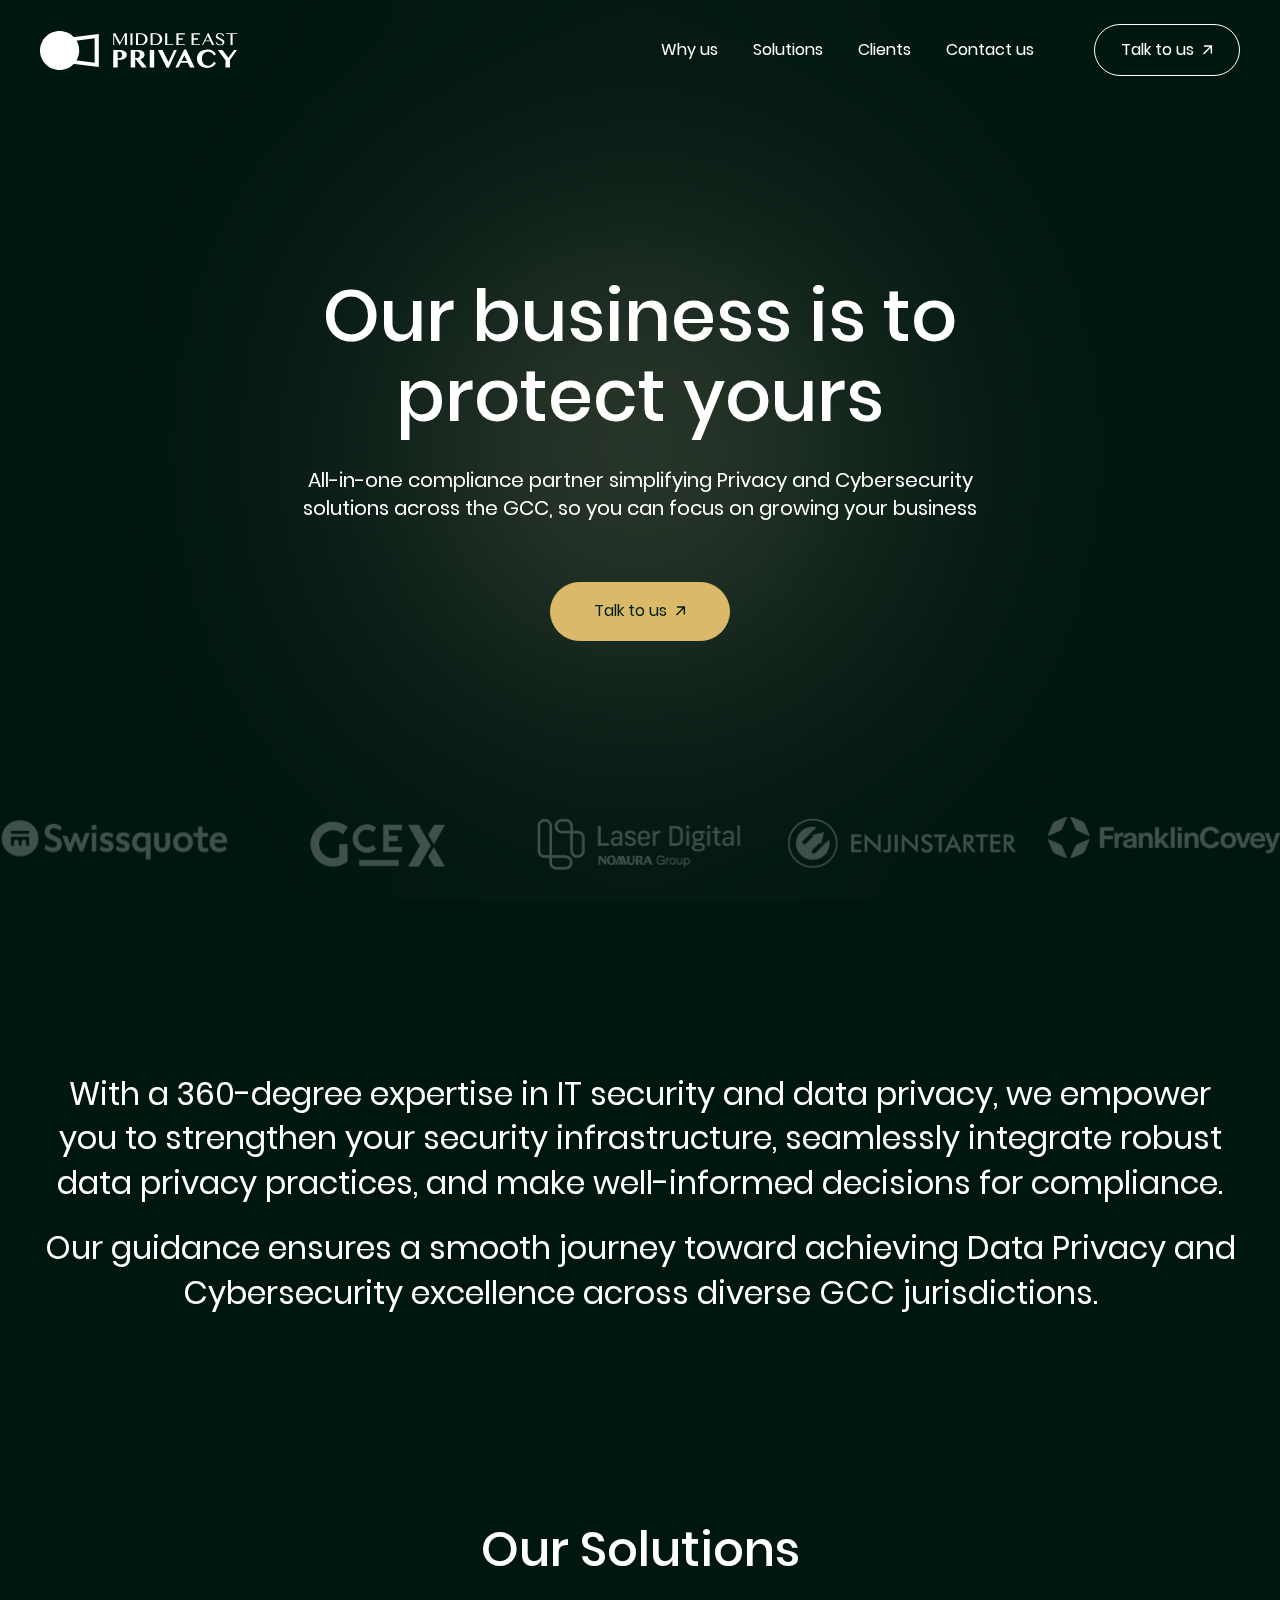
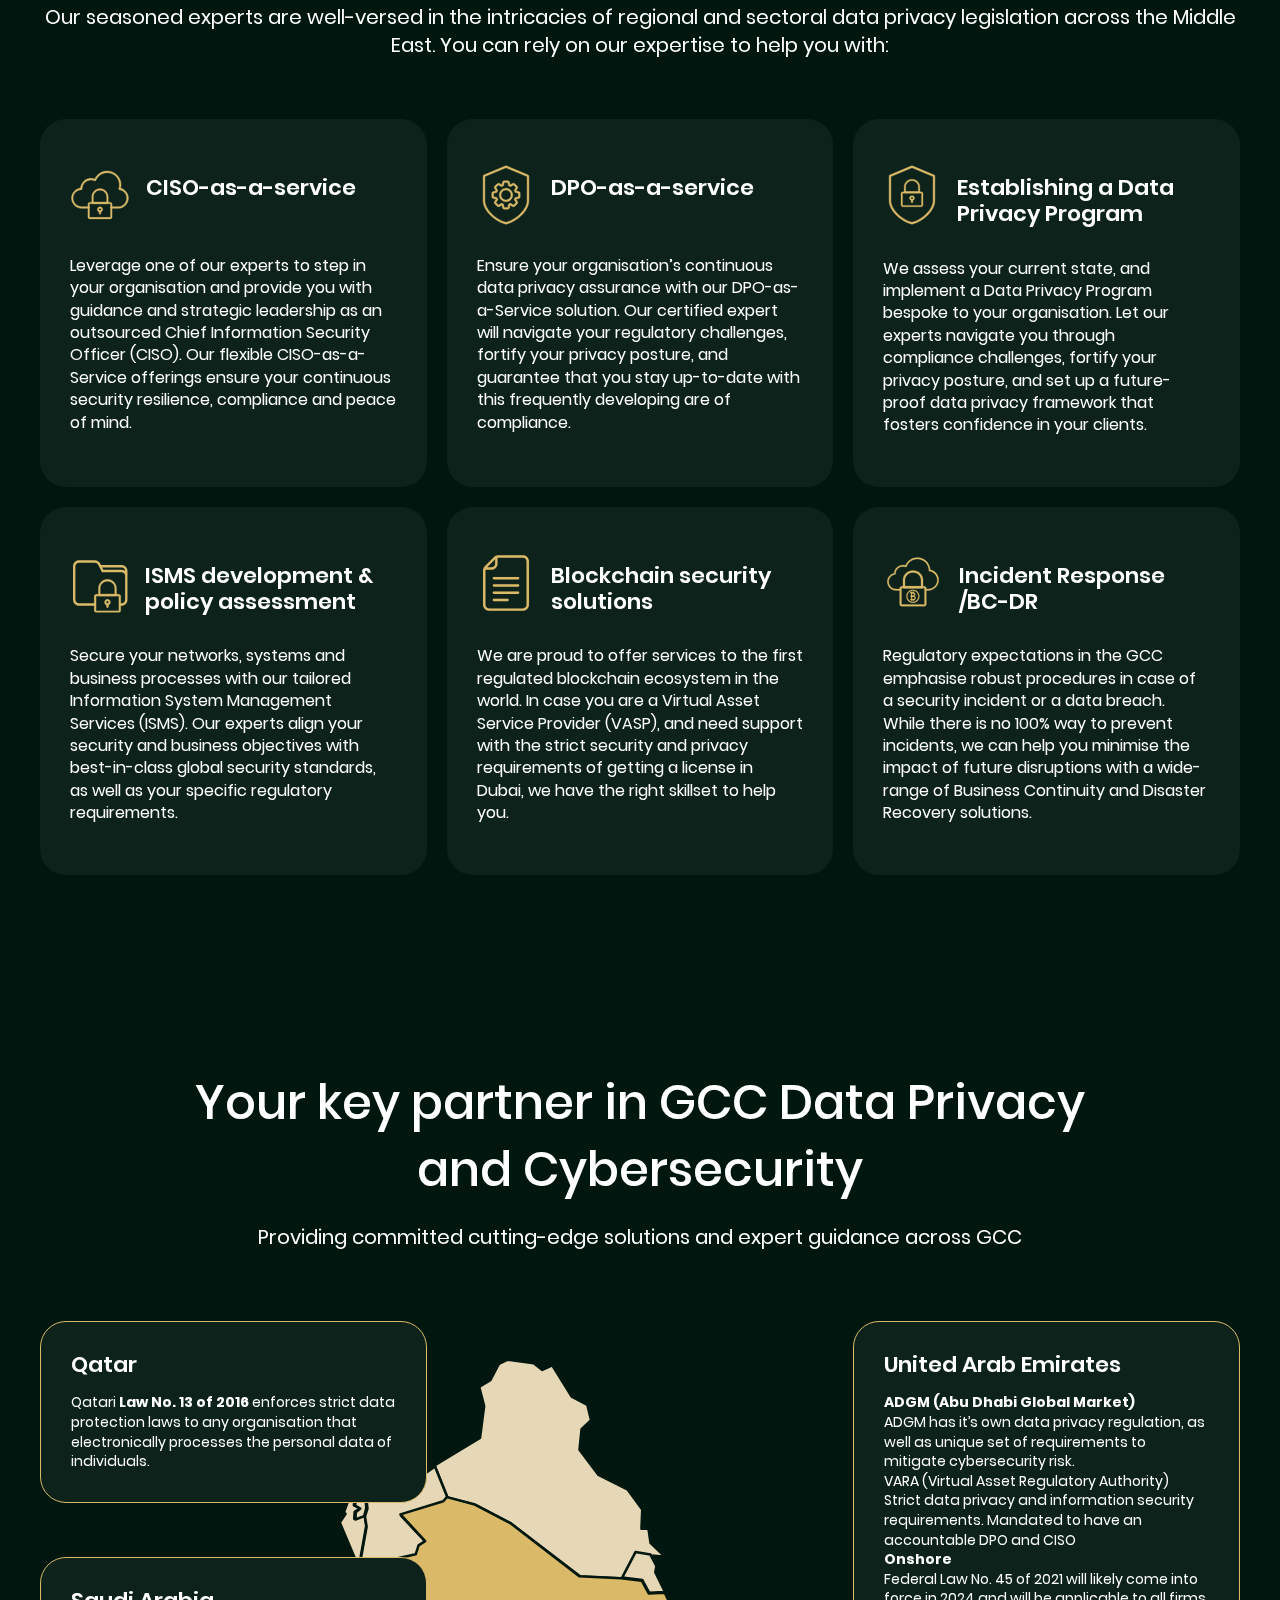
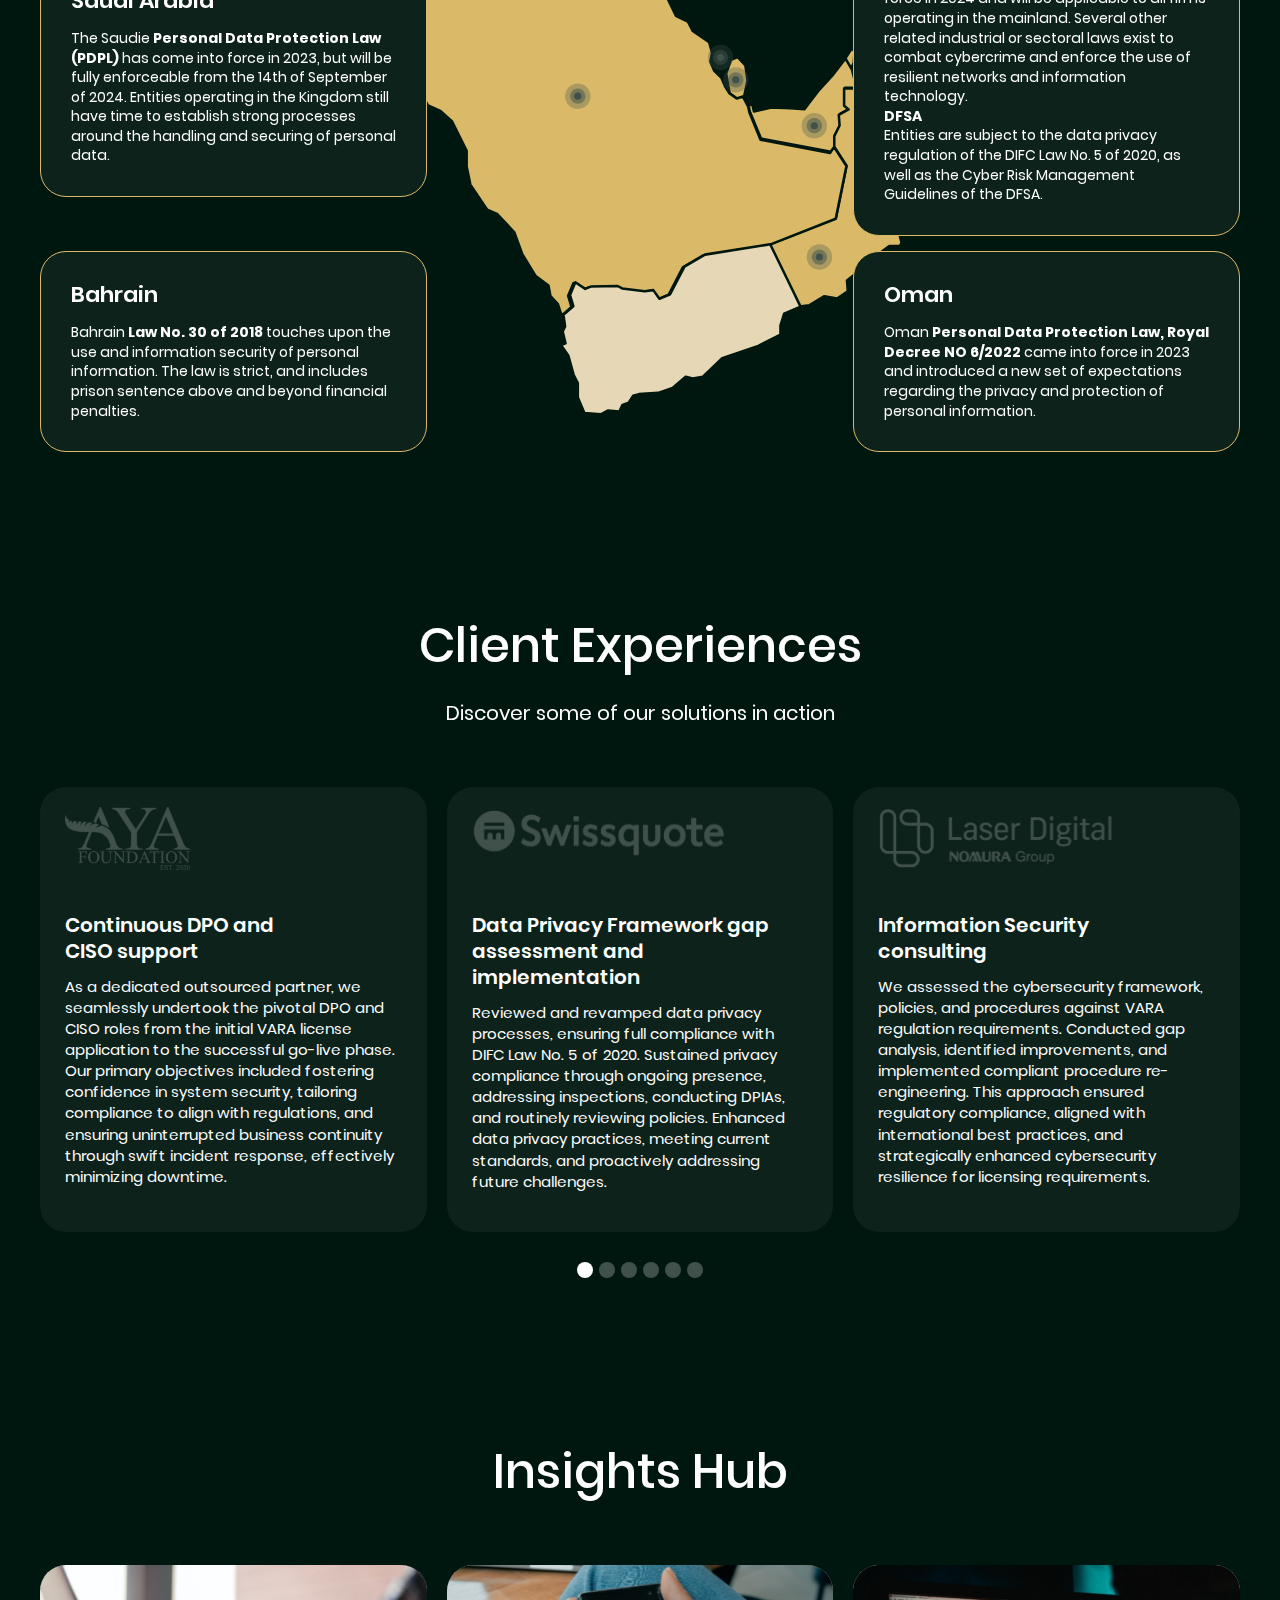
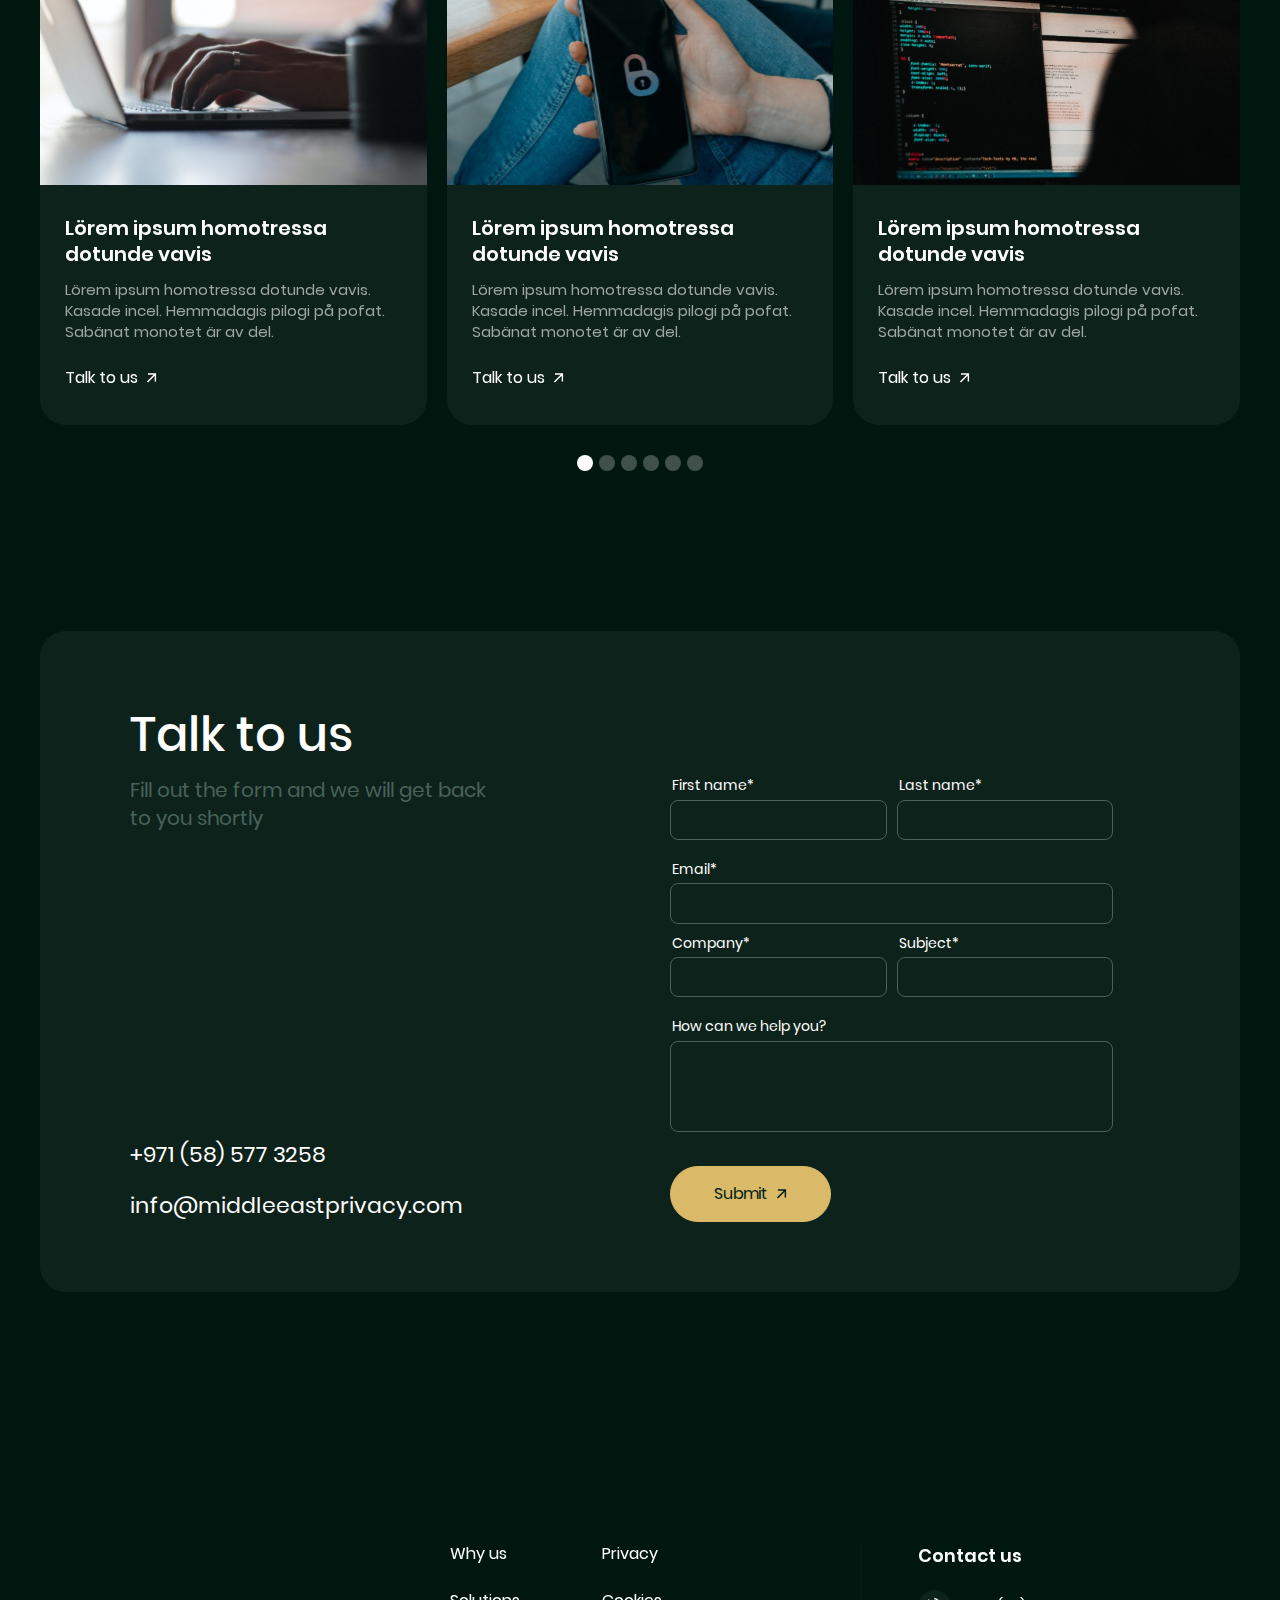
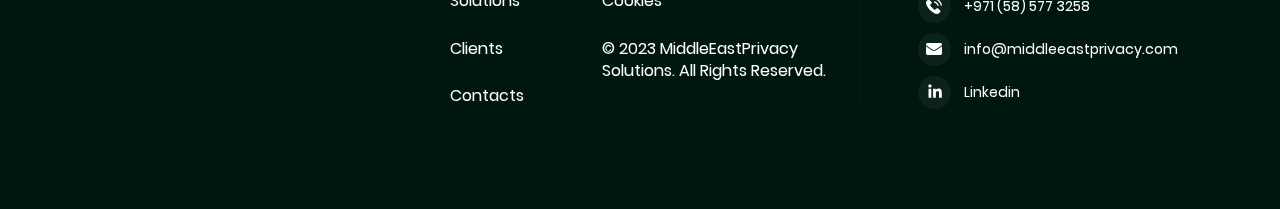
<file: index.html>
<!DOCTYPE html>
<html lang="en">
<head>
   <meta name="robots" content="noindex, nofollow">
	<meta charset="UTF-8">
	<meta name="theme-color" content="#fff">
	<meta name="viewport" content="width=device-width, initial-scale=1, shrink-to-fit=no">
	<link rel="stylesheet" href="assets/css/normalize.css">
	<link rel="stylesheet" href="assets/css/swiper.css">
	<link rel="stylesheet" href="assets/css/common-multiuse.css">
	<link rel="stylesheet" href="assets/css/style.css">
	<title>Home</title>
</head>
<body class="custom-body">

<div class="background-animation">
	<div id="blob"></div>
	<div id="blur"></div>
</div>

<main class="custom-main">

<div class="header-holder">
	<header class="header">
		<div class="container">
			<div class="header__row">
				<a href="#" class="header__logo header__logo_desktop">
					<img src="assets/img/placeholder.webp" class="lazyload" data-src="assets/img/logo-desktop.svg">
				</a>
				<a href="#" class="header__logo header__logo_mobile">
					<img src="assets/img/placeholder.webp" class="lazyload" data-src="assets/img/logo-mobile.svg">
				</a>
				<div class="header__menu">
					<nav>
						<ul>
							<li><a href="#whyus">Why us</a></li>
							<li><a href="#solutions">Solutions </a></li>
							<li><a href="#clients">Clients</a></li>
							<li><a href="#contacts">Contact us</a></li>
						</ul>
					</nav>
				</div>
				<a href="#contacts" class="header__btn btn btn_sm">
					<span>Talk to us</span>
					<svg xmlns="http://www.w3.org/2000/svg" width="11" height="10" fill="none" viewBox="0 0 11 10">
						<path fill="#fff" d="M1.943.305V1.73H7.64L.964 8.407l1.018 1.018 6.677-6.677v5.699h1.425V.305H1.943Z"/>
					</svg>
				</a>
				<svg class="header__toggler" xmlns="http://www.w3.org/2000/svg" width="18" height="18" fill="none" viewBox="0 0 18 18">
					<path fill="#fff" d="M16.313 4.5H1.688a1.125 1.125 0 0 1 0-2.25h14.624a1.125 1.125 0 0 1 0 2.25Zm0 11.25H1.688a1.125 1.125 0 1 1 0-2.25h14.624a1.125 1.125 0 1 1 0 2.25Zm0-5.625H1.688a1.125 1.125 0 1 1 0-2.25h14.624a1.125 1.125 0 0 1 0 2.25Z"/>
				</svg>
			</div>
		</div>
	</header>
</div>

<section class="head__section">
	<img src="assets/img/img-head-background1.svg" class="head__background head__background_1">
	<img src="assets/img/img-head-background2.svg" class="head__background head__background_2">
	<div class="container">
		<div class="head__wrapp">
			<h1 class="head__title h1 text-center">Our business is to protect yours</h1>
			<p class="fz-md head__text text-center">All-in-one compliance partner simplifying Privacy and Cybersecurity solutions across the GCC, so you can focus on growing your business</p>
			<div class="head__bottom d-flex justify-center">
				<a href="#contacts" class="btn btn_hasbackground">
					<span>Talk to us</span>
					<svg xmlns="http://www.w3.org/2000/svg" width="11" height="10" fill="none" viewBox="0 0 11 10">
						<path fill="#fff" d="M1.943.305V1.73H7.64L.964 8.407l1.018 1.018 6.677-6.677v5.699h1.425V.305H1.943Z"/>
					</svg>
				</a>
			</div>
		</div>
	</div>
</section>

<section class="clients__section">
	<div class="swiper clients__slider">
		<div class="swiper-wrapper">
			<div class="swiper-slide">
				<div class="clients__item">
					<img src="assets/img/img-clients1.svg">
				</div>
			</div>
			<div class="swiper-slide">
				<div class="clients__item">
					<img src="assets/img/img-clients2.svg">
				</div>
			</div>
			<div class="swiper-slide">
				<div class="clients__item">
					<img src="assets/img/img-clients3.svg">
				</div>
			</div>
			<div class="swiper-slide">
				<div class="clients__item">
					<img src="assets/img/img-clients4.svg">
				</div>
			</div>
			<div class="swiper-slide">
				<div class="clients__item">
					<img src="assets/img/img-clients5.svg">
				</div>
			</div>
			<div class="swiper-slide">
				<div class="clients__item">
					<img src="assets/img/img-clients6.svg">
				</div>
			</div>
			<div class="swiper-slide">
				<div class="clients__item">
					<img src="assets/img/img-clients1.svg">
				</div>
			</div>
			<div class="swiper-slide">
				<div class="clients__item">
					<img src="assets/img/img-clients2.svg">
				</div>
			</div>
			<div class="swiper-slide">
				<div class="clients__item">
					<img src="assets/img/img-clients3.svg">
				</div>
			</div>
			<div class="swiper-slide">
				<div class="clients__item">
					<img src="assets/img/img-clients4.svg">
				</div>
			</div>
			<div class="swiper-slide">
				<div class="clients__item">
					<img src="assets/img/img-clients5.svg">
				</div>
			</div>
			<div class="swiper-slide">
				<div class="clients__item">
					<img src="assets/img/img-clients6.svg">
				</div>
			</div>
		</div>
	</div>
</section>

<section class="text__section" id="whyus">
	<img src="assets/img/img-text-background.svg" class="text__background">
	<div class="container">
		<div class="fz-lg text-center text__text">
			<p>With a 360-degree expertise in IT security and data privacy, we empower you to strengthen your security infrastructure, seamlessly integrate robust data privacy practices, and make well-informed decisions for compliance.</p>
			<p>Our guidance ensures a smooth journey toward achieving Data Privacy and Cybersecurity excellence across diverse GCC jurisdictions.</p>
		</div>
	</div>
</section>

<section class="solutions__section">
	<span id="solutions"></span>
	<div class="container">
		<h2 class="h2 solutions__title text-center">Our Solutions</h2>
		<p class="solutions__subtitle fz-md text-center">Our seasoned experts are well-versed in the intricacies of regional and sectoral data privacy legislation across the Middle East. You can rely on our expertise to help you with:</p>
		<div class="solutions__slider-wrapper">
			<div class="swiper solutions__slider">
				<div class="swiper-wrapper">
					<div class="swiper-slide">
						<div class="solutions__item">
							<div class="solutions__head">
								<img src="assets/img/img-solutions1.svg" class="solutions__icon">
								<p class="h4 solutions__name">CISO-as-a-service</p>
							</div>
							<div class="solutions__text fz-fz-md">Leverage one of our experts to step in your organisation and provide you with guidance and strategic leadership as an outsourced Chief Information Security Officer (CISO). Our flexible CISO-as-a-Service offerings ensure your continuous security resilience, compliance and peace of mind.</div>
						</div>
					</div>
					<div class="swiper-slide">
						<div class="solutions__item">
							<div class="solutions__head">
								<img src="assets/img/img-solutions2.svg" class="solutions__icon">
								<p class="h4 solutions__name">DPO-as-a-service</p>
							</div>
							<div class="solutions__text fz-fz-md">Ensure your organisation’s continuous data privacy assurance with our DPO-as-a-Service solution. Our certified expert will navigate your regulatory challenges, fortify your privacy posture, and guarantee that you stay up-to-date with this frequently developing are of compliance.</div>
						</div>
					</div>
					<div class="swiper-slide">
						<div class="solutions__item">
							<div class="solutions__head">
								<img src="assets/img/img-solutions3.svg" class="solutions__icon">
								<p class="h4 solutions__name">Establishing a Data Privacy Program</p>
							</div>
							<div class="solutions__text fz-fz-md">We assess your current state, and implement a Data Privacy Program bespoke to your organisation. Let our experts navigate you through compliance challenges, fortify your privacy posture, and set up a future-proof data privacy framework that fosters confidence in your clients.</div>
						</div>
					</div>
					<div class="swiper-slide">
						<div class="solutions__item">
							<div class="solutions__head">
								<img src="assets/img/img-solutions4.svg" class="solutions__icon">
								<p class="h4 solutions__name">ISMS development & policy assessment</p>
							</div>
							<div class="solutions__text fz-fz-md">Secure your networks, systems and business processes with our tailored Information System Management Services (ISMS). Our experts align your security and business objectives with best-in-class global security standards, as well as your specific regulatory requirements.</div>
						</div>
					</div>
					<div class="swiper-slide">
						<div class="solutions__item">
							<div class="solutions__head">
								<img src="assets/img/img-solutions5.svg" class="solutions__icon">
								<p class="h4 solutions__name">Blockchain security solutions</p>
							</div>
							<div class="solutions__text fz-fz-md">We are proud to offer services to the first regulated blockchain ecosystem in the world. In case you are a Virtual Asset Service Provider (VASP), and need support with the strict security and privacy requirements of getting a license in Dubai, we have the right skillset to help you.</div>
						</div>
					</div>
					<div class="swiper-slide">
						<div class="solutions__item">
							<div class="solutions__head">
								<img src="assets/img/img-solutions6.svg" class="solutions__icon">
								<p class="h4 solutions__name">Incident Response /BC-DR</p>
							</div>
							<div class="solutions__text fz-fz-md">Regulatory expectations in the GCC emphasise robust procedures in case of a security incident or a data breach. While there is no 100% way to prevent incidents, we can help you minimise the impact of future disruptions with a wide-range of Business Continuity and Disaster Recovery solutions.</div>
						</div>
					</div>
				</div>
				<div class="solutions__pagination"></div>
			</div>
		</div>
	</div>
</section>

<section class="partner__section">
	<div class="container">
		<h2 class="h2 text-center partner__title">Your key partner in GCC Data Privacy and Cybersecurity</h2>
		<p class="fz-md text-center partner__subtitle">Providing committed cutting-edge solutions and expert guidance across GCC</p>
		<div class="partner__wrapper">
			<svg class="partner__img" width="356" height="388" viewBox="0 0 356 388" fill="none" xmlns="http://www.w3.org/2000/svg">
				<path d="M302.542 182.197L305.716 194.497H298.881V204.626L301.566 206.797L295.708 209.932L296.196 216.202L293.023 222.473V228.743L290.582 232.12L249.331 224.402L242.74 208.485L242.008 205.108L244.205 204.144L245.181 208.485L255.433 206.073L266.661 206.555L274.96 207.038L283.015 196.426L292.047 186.538L299.369 176.891L302.542 182.197Z" fill="#DABA68" stroke="#00170F" stroke-width="1.5" stroke-linecap="round" stroke-linejoin="round"/>
				<path d="M126.27 4.39656L137.711 22.8346L146.961 27.6868L149.152 36.6632L143.553 42.0006L142.336 54.131L153.533 68.9299L170.817 77.6638L179.336 89.309L178.849 100.711H182.988L184.205 108.96L192.725 117.209L184.692 116.481L175.685 115.025L167.652 130.067L142.823 128.854L101.928 97.5576L80.9935 86.6403L64.4406 82.2733L56.8945 63.35L83.6711 47.0953L86.1053 28.4146L83.1843 17.0121L89.7567 13.1303L94.8685 3.42607L99.9803 1L115.316 3.18352L120.428 7.06517L126.27 4.39656Z" fill="#E6D8B6" stroke="#00170F" stroke-width="1.5" stroke-linecap="round" stroke-linejoin="round"/>
				<path d="M18.0559 65.2333L19.0306 71.4894L17.5687 73.8956H17.8123L16.1068 78.708L10.9898 76.783L9.28434 86.8891L12.9392 88.5734L9.77153 90.739L9.52794 94.8296L15.6193 92.9047L16.594 98.9202L12.2081 123.463L10.5026 119.614L1 96.9952L4.41124 91.9421L3.43655 90.9797L6.1167 83.761L7.57887 72.2113L9.04075 68.1207H9.28434H13.6703L14.6446 65.4738L18.0559 65.2333Z" fill="#E6D8B6" stroke="#00170F" stroke-width="1.5" stroke-linecap="round" stroke-linejoin="round"/>
				<path d="M64.7085 82.832L62.5094 85.2422L37.0984 92.9548L51.7588 108.621L47.8491 111.031L46.1388 116.333L36.121 118.503L33.4333 124.046L28.302 128.866L13.1531 126.215L12.4199 124.046L16.8181 99.4623L15.8407 93.4368L17.3067 88.8574L16.3296 79.2168L18.0398 74.3964L33.4333 80.6629L57.1341 64.0327L64.7085 82.832Z" fill="#E6D8B6" stroke="#00170F" stroke-width="1.5" stroke-linecap="round" stroke-linejoin="round"/>
				<path d="M184.152 115.914L187.724 122.705L187.01 126.344L192.725 137.986L183.438 138.471L179.389 130.952L167.482 129.497L175.341 114.459L184.152 115.914Z" fill="#E6D8B6" stroke="#00170F" stroke-width="1.5" stroke-linecap="round" stroke-linejoin="round"/>
				<path d="M271.948 323.367L266.62 312.48L254.029 286.835L293.498 271.351L299.793 240.384L292.529 229.255V222.965L295.677 216.674L295.193 210.384L301.004 207.239L298.34 205.062V194.9H305.12L312.384 205.546L320.375 211.11L330.303 213.287L338.535 215.949L345.557 224.9L349.674 229.981L354.516 232.158L355 235.545L350.884 244.739L349.189 249.093L343.862 254.174L339.746 264.819L333.693 263.851L331.271 267.722L329.576 275.464L332.239 285.867L331.029 287.803H324.975L316.985 293.609L316.258 301.109L313.353 304.496L304.878 304.254L300.035 308.125L300.52 314.415L294.224 318.77L286.718 317.319L278.001 322.641L271.948 323.367Z" fill="#DABA68" stroke="#00170F" stroke-width="1.5" stroke-linecap="round" stroke-linejoin="round"/>
				<path d="M302.454 182.894L299.105 177.059L302.712 171.488L304.515 172.815L304 179.976L302.454 182.894Z" fill="#DABA68" stroke="#00170F" stroke-width="1.5" stroke-linecap="round" stroke-linejoin="round"/>
				<path d="M15.8006 78.6242L16.6268 88.5493L15.3873 93.2638L10.2222 95.2488L10.4287 91.0306L13.1147 88.7974L10.0156 87.0606L11.4617 76.6392L15.8006 78.6242Z" fill="#E6D8B6" stroke="#00170F" stroke-width="1.5" stroke-linecap="round" stroke-linejoin="round"/>
				<path d="M239.346 199.673L235.482 200.904L230.846 197.704L228.785 186.136L231.618 178.014L235.482 176.291L240.119 181.213L241.407 190.32L239.346 199.673Z" fill="#DABA68" stroke="#00170F" stroke-width="1.5" stroke-linecap="round" stroke-linejoin="round"/>
				<path d="M166.915 129.882L179.031 131.339L183.15 138.867L192.601 138.381L199.144 151.981L206.171 155.38L209.079 160.966L218.772 167.523L220.468 173.836L219.498 179.179L221.679 184.279L226.041 188.65L228.222 193.749L230.645 197.635L235.007 200.792L238.642 199.578L241.792 205.649L242.519 209.049L249.062 225.076L290.014 232.847L292.438 229.447L299.707 240.618L293.407 271.702L253.908 287.244L215.379 293.315L203.263 300.357L194.782 316.628L188.481 319.299L184.847 314.199L179.758 314.928L166.43 313.228L163.764 311.771L148.256 312.014L144.621 313.471L138.805 309.585L135.655 317.113L137.594 323.67L131.778 328.77L129.597 321.97L125.236 317.356L124.024 311.042L116.512 305.457L108.515 292.343L103.911 279.716L93.9759 269.031L87.9179 266.359L77.9828 251.546L75.8018 240.861V231.633L67.0783 214.148L60.2932 208.077L53.0235 204.92L47.9348 195.935L48.4193 192.535L44.0577 184.279L39.9381 180.879L33.88 169.222L24.672 156.837L17.1598 146.152H10.6172L11.8288 137.653L12.0711 132.068L13.0404 125.754L28.0642 128.425L33.1532 123.568L35.8187 117.983L45.7538 115.797L47.45 110.455L51.3274 108.026L36.7881 92.2414L61.9893 84.4704L64.1702 82.042L80.6482 86.4132L101.488 97.3411L142.198 128.668L166.915 129.882Z" fill="#DABA68" stroke="#00170F" stroke-width="1.5" stroke-linecap="round" stroke-linejoin="round"/>
				<path d="M272.661 323.491L262.987 327.628L260.811 334.684V340.037L247.751 346.607L226.468 353.907L215.101 364.857L209.055 365.83L204.944 364.857L197.204 371.427L188.74 374.347L177.373 375.077L173.987 376.05L171.327 380.187L167.699 381.403L165.764 385.297L158.993 384.81L154.881 387L145.207 386.27L141.338 377.023V368.507L138.919 363.884L135.775 352.447L131.422 346.121L134.082 345.147L132.389 338.091L133.84 335.171L132.873 328.357L138.677 323.248L136.742 316.678L139.887 309.134L145.691 313.028L149.319 311.568L164.797 311.324L167.457 312.784L180.759 314.488L185.838 313.758L189.465 318.868L195.753 316.191L204.218 299.888L216.311 292.831L254.764 286.748L267.34 312.541L272.661 323.491Z" fill="#E6D8B6" stroke="#00170F" stroke-width="1.5" stroke-linecap="round" stroke-linejoin="round"/>
				<path d="M224.219 174.49L224.94 174.718L225.421 174.49L226.383 176.084L226.142 176.539L226.383 178.589V180.183L225.902 181.093L225.661 180.183L224.219 178.361L224.459 177.45L223.979 175.856V174.945L224.219 174.49Z" fill="#DABA68" stroke="#00170F" stroke-width="1.5" stroke-linecap="round" stroke-linejoin="round"/>
				<ellipse class="clients__point clients__point_1" opacity="0.3" cx="141.337" cy="199.403" rx="7.51273" ry="7.50389" fill="#40514B"/>
				<ellipse class="clients__point clients__point_2" opacity="0.5" cx="141.338" cy="199.403" rx="4.50764" ry="4.50233" fill="#40514B"/>
				<ellipse class="clients__point clients__point_3" cx="141.336" cy="199.403" rx="2.10357" ry="2.10109" fill="#40514B"/>
				<ellipse class="clients__point clients__point_1" opacity="0.3" cx="283.778" cy="294.252" rx="7.51273" ry="7.50389" fill="#40514B"/>
				<ellipse class="clients__point clients__point_2" opacity="0.5" cx="283.779" cy="294.252" rx="4.50764" ry="4.50233" fill="#40514B"/>
				<ellipse class="clients__point clients__point_3" cx="283.777" cy="294.252" rx="2.10357" ry="2.10109" fill="#40514B"/>
				<ellipse class="clients__point clients__point_1" opacity="0.3" cx="280.772" cy="216.812" rx="7.51273" ry="7.50389" fill="#40514B"/>
				<ellipse class="clients__point clients__point_2" opacity="0.5" cx="280.773" cy="216.812" rx="4.50764" ry="4.50233" fill="#40514B"/>
				<ellipse class="clients__point clients__point_3" cx="280.772" cy="216.812" rx="2.10357" ry="2.10109" fill="#40514B"/>
				<ellipse class="clients__point clients__point_1" opacity="0.3" cx="234.495" cy="189.798" rx="7.51273" ry="7.50389" fill="#40514B"/>
				<ellipse class="clients__point clients__point_2" opacity="0.5" cx="234.496" cy="189.798" rx="4.50764" ry="4.50233" fill="#40514B"/>
				<ellipse class="clients__point clients__point_3" cx="234.494" cy="189.798" rx="2.10357" ry="2.10109" fill="#40514B"/>
				<ellipse class="clients__point clients__point_1" opacity="0.3" cx="225.48" cy="176.591" rx="7.51273" ry="7.50389" fill="#40514B"/>
				<ellipse class="clients__point clients__point_2" opacity="0.5" cx="225.48" cy="176.591" rx="4.50764" ry="4.50233" fill="#40514B"/>
				<ellipse class="clients__point clients__point_3" cx="225.479" cy="176.591" rx="2.10357" ry="2.10109" fill="#40514B"/>
			</svg>				
			<div class="partner__row">
				<div class="partner__col">
					<div class="partner__item">
						<p class="h4 partner__name">Qatar</p>
						<div class="fz-xs partner__text">
							<p>Qatari <b>Law No. 13 of 2016</b> enforces strict data protection laws to any organisation that electronically processes the personal data of individuals.</p>
						</div>
					</div>
					<div class="partner__item">
						<p class="h4 partner__name">Saudi Arabia</p>
						<div class="fz-xs partner__text">
							<p>The Saudie <b>Personal Data Protection Law (PDPL)</b> has come into force in 2023, but will be fully enforceable from the 14th of September of 2024. Entities operating in the Kingdom still have time to establish strong processes around the handling and securing of personal data.</p>
						</div>
					</div>
					<div class="partner__item">
						<p class="h4 partner__name">Bahrain</p>
						<div class="fz-xs partner__text">
							<p>Bahrain <b>Law No. 30 of 2018</b> touches upon the use and information security of personal information. The law is strict, and includes prison sentence above and beyond financial penalties.</p>
						</div>
					</div>
				</div>
				<div class="partner__col">
					<div class="partner__item">
						<p class="h4 partner__name">United Arab Emirates</p>
						<div class="fz-xs partner__text">
							<p><b>ADGM (Abu Dhabi Global Market)</b></p>
							<p>ADGM has it’s own data privacy regulation, as well as unique set of requirements to mitigate cybersecurity risk.</p>
							<p>VARA (Virtual Asset Regulatory Authority)</p>
							<p>Strict data privacy and information security requirements. Mandated to have an accountable DPO and CISO</p>
							<p><b>Onshore</b></p>
							<p>Federal Law No. 45 of 2021 will likely come into force in 2024 and will be applicable to all firms operating in the mainland. Several other related industrial or sectoral laws exist to combat cybercrime and enforce the use of resilient networks and information technology.</p>
							<p><b>DFSA</b></p>
							<p>Entities are subject to the data privacy regulation of the DIFC Law No. 5 of 2020, as well as the Cyber Risk Management Guidelines of the DFSA.</p>
						</div>
					</div>
					<div class="partner__item">
						<p class="h4 partner__name">Oman</p>
						<div class="fz-xs partner__text">
							<p>Oman <b>Personal Data Protection Law, Royal Decree NO 6/2022</b> came into force in 2023 and introduced a new set of expectations regarding the privacy and protection of personal information.</p>
						</div>
					</div>
				</div>
			</div>
		</div>
	</div>
</section>

<section class="reviews__section" id="clients">
	<div class="container">
		<h2 class="h2 text-center reviews__title">Client Experiences</h2>
		<p class="fz-md text-center reviews__subtitle">Discover some of our solutions in action</p>
		<div class="reviews__slider-wrapper">
			<div class="swiper reviews__slider">
				<div class="swiper-wrapper">
					<div class="swiper-slide">
						<div class="reviews__item">
							<figure class="reviews__img"><img src="assets/img/img-clients6.svg"></figure>
							<p class="h5 reviews__name">Continuous DPO and <br>CISO support</p>
							<div class="reviews__text fz-sm">
								<p>As a dedicated outsourced partner, we seamlessly undertook the pivotal DPO and CISO roles from the initial VARA license application to the successful go-live phase. Our primary objectives included fostering confidence in system security, tailoring compliance to align with regulations, and ensuring uninterrupted business continuity through swift incident response, effectively minimizing downtime.</p>
							</div>
						</div>
					</div>
					<div class="swiper-slide">
						<div class="reviews__item">
							<figure class="reviews__img"><img src="assets/img/img-clients1.svg"></figure>
							<p class="h5 reviews__name">Data Privacy Framework gap assessment and implementation </p>
							<div class="reviews__text fz-sm">
								<p>Reviewed and revamped data privacy processes, ensuring full compliance with DIFC Law No. 5 of 2020. Sustained privacy compliance through ongoing presence, addressing inspections, conducting DPIAs, and routinely reviewing policies. Enhanced data privacy practices, meeting current standards, and proactively addressing future challenges.</p>
							</div>
						</div>
					</div>
					<div class="swiper-slide">
						<div class="reviews__item">
							<figure class="reviews__img"><img src="assets/img/img-clients3.svg"></figure>
							<p class="h5 reviews__name">Information Security <br>consulting</p>
							<div class="reviews__text fz-sm">
								<p>We assessed the  cybersecurity framework, policies, and procedures against VARA regulation requirements. Conducted gap analysis, identified improvements, and implemented compliant procedure re-engineering. This approach ensured regulatory compliance, aligned with international best practices, and strategically enhanced  cybersecurity resilience for licensing requirements.</p>
							</div>
						</div>
					</div>
					<div class="swiper-slide">
						<div class="reviews__item">
							<figure class="reviews__img"><img src="assets/img/img-clients6.svg"></figure>
							<p class="h5 reviews__name">Continuous DPO and <br>CISO support</p>
							<div class="reviews__text fz-sm">
								<p>As a dedicated outsourced partner, we seamlessly undertook the pivotal DPO and CISO roles from the initial VARA license application to the successful go-live phase. Our primary objectives included fostering confidence in system security, tailoring compliance to align with regulations, and ensuring uninterrupted business continuity through swift incident response, effectively minimizing downtime.</p>
							</div>
						</div>
					</div>
					<div class="swiper-slide">
						<div class="reviews__item">
							<figure class="reviews__img"><img src="assets/img/img-clients1.svg"></figure>
							<p class="h5 reviews__name">Data Privacy Framework gap assessment and implementation </p>
							<div class="reviews__text fz-sm">
								<p>Reviewed and revamped data privacy processes, ensuring full compliance with DIFC Law No. 5 of 2020. Sustained privacy compliance through ongoing presence, addressing inspections, conducting DPIAs, and routinely reviewing policies. Enhanced data privacy practices, meeting current standards, and proactively addressing future challenges.</p>
							</div>
						</div>
					</div>
					<div class="swiper-slide">
						<div class="reviews__item">
							<figure class="reviews__img"><img src="assets/img/img-clients3.svg"></figure>
							<p class="h5 reviews__name">Information Security <br>consulting</p>
							<div class="reviews__text fz-sm">
								<p>We assessed the  cybersecurity framework, policies, and procedures against VARA regulation requirements. Conducted gap analysis, identified improvements, and implemented compliant procedure re-engineering. This approach ensured regulatory compliance, aligned with international best practices, and strategically enhanced  cybersecurity resilience for licensing requirements.</p>
							</div>
						</div>
					</div>
				</div>
				<div class="reviews__pagination"></div>
			</div>
			<div class="reviews__arrow reviews__arrow_prev">
				<svg xmlns="http://www.w3.org/2000/svg" width="45" height="45" fill="none" viewBox="0 0 45 45">
					<path fill="#EBEDEC" d="m16.802 22.5 10.601 10.6 1.976-1.975-8.625-8.625 8.625-8.625-1.976-1.976-10.6 10.6Z"/>
				</svg>
			</div>
			<div class="reviews__arrow reviews__arrow_next">
				<svg xmlns="http://www.w3.org/2000/svg" width="45" height="45" fill="none" viewBox="0 0 45 45">
					<path fill="#EBEDEC" d="M28.198 22.5 17.597 33.1l-1.976-1.975 8.625-8.625-8.625-8.625 1.976-1.976 10.6 10.6Z"/>
				</svg>
			</div>
		</div>
	</div>
</section>

<section class="insights__section">
	<div class="container">
		<h2 class="h2 insights__title text-center">Insights Hub</h2>
		<div class="insights__slider-wrapper">
			<div class="swiper insights__slider">
				<div class="swiper-wrapper">
					<div class="swiper-slide">
						<div class="insights__item">
							<a href="#"><figure class="insights__image bg-cover" style="background-image: url(assets/img/img-insights1.jpg);"></figure></a>
							<div class="insights__body">
								<a href="#"><p class="h5 insights__name">Lörem ipsum homotressa dotunde vavis</p></a>
								<p class="insights__text fz-sm">Lörem ipsum homotressa dotunde vavis. Kasade incel. Hemmadagis pilogi på pofat. Sabänat monotet är av del. </p>
								<div class="insights__bottom">
									<button class="btn btn_simple">
										<span>Talk to us</span>
										<svg xmlns="http://www.w3.org/2000/svg" width="11" height="10" fill="none" viewBox="0 0 11 10">
											<path fill="#fff" d="M1.943.305V1.73H7.64L.964 8.407l1.018 1.018 6.677-6.677v5.699h1.425V.305H1.943Z"/>
										</svg>
									</button>
								</div>
							</div>
						</div>
					</div>
					<div class="swiper-slide">
						<div class="insights__item">
							<a href="#"><figure class="insights__image bg-cover" style="background-image: url(assets/img/img-insights2.jpg);"></figure></a>
							<div class="insights__body">
								<a href="#"><p class="h5 insights__name">Lörem ipsum homotressa dotunde vavis</p></a>
								<p class="insights__text fz-sm">Lörem ipsum homotressa dotunde vavis. Kasade incel. Hemmadagis pilogi på pofat. Sabänat monotet är av del. </p>
								<div class="insights__bottom">
									<button class="btn btn_simple">
										<span>Talk to us</span>
										<svg xmlns="http://www.w3.org/2000/svg" width="11" height="10" fill="none" viewBox="0 0 11 10">
											<path fill="#fff" d="M1.943.305V1.73H7.64L.964 8.407l1.018 1.018 6.677-6.677v5.699h1.425V.305H1.943Z"/>
										</svg>
									</button>
								</div>
							</div>
						</div>
					</div>
					<div class="swiper-slide">
						<div class="insights__item">
							<a href="#"><figure class="insights__image bg-cover" style="background-image: url(assets/img/img-insights3.jpg);"></figure></a>
							<div class="insights__body">
								<a href="#"><p class="h5 insights__name">Lörem ipsum homotressa dotunde vavis</p></a>
								<p class="insights__text fz-sm">Lörem ipsum homotressa dotunde vavis. Kasade incel. Hemmadagis pilogi på pofat. Sabänat monotet är av del. </p>
								<div class="insights__bottom">
									<button class="btn btn_simple">
										<span>Talk to us</span>
										<svg xmlns="http://www.w3.org/2000/svg" width="11" height="10" fill="none" viewBox="0 0 11 10">
											<path fill="#fff" d="M1.943.305V1.73H7.64L.964 8.407l1.018 1.018 6.677-6.677v5.699h1.425V.305H1.943Z"/>
										</svg>
									</button>
								</div>
							</div>
						</div>
					</div>
					<div class="swiper-slide">
						<div class="insights__item">
							<a href="#"><figure class="insights__image bg-cover" style="background-image: url(assets/img/img-insights1.jpg);"></figure></a>
							<div class="insights__body">
								<a href="#"><p class="h5 insights__name">Lörem ipsum homotressa dotunde vavis</p></a>
								<p class="insights__text fz-sm">Lörem ipsum homotressa dotunde vavis. Kasade incel. Hemmadagis pilogi på pofat. Sabänat monotet är av del. </p>
								<div class="insights__bottom">
									<button class="btn btn_simple">
										<span>Talk to us</span>
										<svg xmlns="http://www.w3.org/2000/svg" width="11" height="10" fill="none" viewBox="0 0 11 10">
											<path fill="#fff" d="M1.943.305V1.73H7.64L.964 8.407l1.018 1.018 6.677-6.677v5.699h1.425V.305H1.943Z"/>
										</svg>
									</button>
								</div>
							</div>
						</div>
					</div>
					<div class="swiper-slide">
						<div class="insights__item">
							<a href="#"><figure class="insights__image bg-cover" style="background-image: url(assets/img/img-insights2.jpg);"></figure></a>
							<div class="insights__body">
								<a href="#"><p class="h5 insights__name">Lörem ipsum homotressa dotunde vavis</p></a>
								<p class="insights__text fz-sm">Lörem ipsum homotressa dotunde vavis. Kasade incel. Hemmadagis pilogi på pofat. Sabänat monotet är av del. </p>
								<div class="insights__bottom">
									<button class="btn btn_simple">
										<span>Talk to us</span>
										<svg xmlns="http://www.w3.org/2000/svg" width="11" height="10" fill="none" viewBox="0 0 11 10">
											<path fill="#fff" d="M1.943.305V1.73H7.64L.964 8.407l1.018 1.018 6.677-6.677v5.699h1.425V.305H1.943Z"/>
										</svg>
									</button>
								</div>
							</div>
						</div>
					</div>
					<div class="swiper-slide">
						<div class="insights__item">
							<a href="#"><figure class="insights__image bg-cover" style="background-image: url(assets/img/img-insights3.jpg);"></figure></a>
							<div class="insights__body">
								<a href="#"><p class="h5 insights__name">Lörem ipsum homotressa dotunde vavis</p></a>
								<p class="insights__text fz-sm">Lörem ipsum homotressa dotunde vavis. Kasade incel. Hemmadagis pilogi på pofat. Sabänat monotet är av del. </p>
								<div class="insights__bottom">
									<button class="btn btn_simple">
										<span>Talk to us</span>
										<svg xmlns="http://www.w3.org/2000/svg" width="11" height="10" fill="none" viewBox="0 0 11 10">
											<path fill="#fff" d="M1.943.305V1.73H7.64L.964 8.407l1.018 1.018 6.677-6.677v5.699h1.425V.305H1.943Z"/>
										</svg>
									</button>
								</div>
							</div>
						</div>
					</div>
				</div>
				<div class="insights__pagination"></div>
			</div>
			<div class="insights__arrow insights__arrow_prev">
				<svg xmlns="http://www.w3.org/2000/svg" width="45" height="45" fill="none" viewBox="0 0 45 45">
					<path fill="#EBEDEC" d="m16.802 22.5 10.601 10.6 1.976-1.975-8.625-8.625 8.625-8.625-1.976-1.976-10.6 10.6Z"/>
				</svg>
			</div>
			<div class="insights__arrow insights__arrow_next">
				<svg xmlns="http://www.w3.org/2000/svg" width="45" height="45" fill="none" viewBox="0 0 45 45">
					<path fill="#EBEDEC" d="M28.198 22.5 17.597 33.1l-1.976-1.975 8.625-8.625-8.625-8.625 1.976-1.976 10.6 10.6Z"/>
				</svg>
			</div>
		</div>
	</div>
</section>

<section class="request__section" id="contacts">
	<img src="assets/img/img-request-backround.svg" class="request__background">
	<div class="container">
		<div class="request__wrapper">
			<h2 class="h2 request__title">Talk  to us</h2>
			<div class="request__row">
				<div class="request__col">
					<div class="request__content">
						<p class="request__text fz-md">Fill out the form and we will get back to you shortly</p>
						<div class="request__contacts request__contacts_desktop">
							<p><a href="tel:+971585773258">+971 (58) 577 3258</a></p>
							<p><a href="mailto:info@middleeastprivacy.com">info@middleeastprivacy.com</a></p>
						</div>
					</div>
				</div>
				<div class="request__col">
					<div class="request__form">
						<form id="requestForm">
							<div class="input-row">
								<div class="input">
									<label for="requestName" required="required">First name*</label>
									<input type="text" name="requestName" id="requestName">
								</div>
								<div class="input">
									<label for="requestSurname" required="required">Last name*</label>
									<input type="text" name="requestSurname" id="requestSurname">
								</div>
							</div>
							<div class="input">
								<label for="requestEmail" required="required">Email*</label>
								<input type="email" name="requestEmail" id="requestEmail">
							</div>
							<div class="input-row">
								<div class="input">
									<label for="requestCompany" required="required">Company*</label>
									<input type="text" name="requestCompany" id="requestCompany">
								</div>
								<div class="input">
									<label for="requestSubject" required="required">Subject*</label>
									<input type="text" name="requestSubject" id="requestSubject">
								</div>
							</div>
							<div class="textarea">
								<label for="requestText">How can we help you?</label>
								<textarea name="requestText" id="requestText"></textarea>
							</div>
							<div class="request__bottom">
								<button class="btn btn_hasbackground">
									<span>Submit</span>
									<svg xmlns="http://www.w3.org/2000/svg" width="11" height="10" fill="none" viewBox="0 0 11 10">
										<path fill="#fff" d="M1.943.305V1.73H7.64L.964 8.407l1.018 1.018 6.677-6.677v5.699h1.425V.305H1.943Z"/>
									</svg>
								</button>
							</div>
						</form>
					</div>
					<div class="request__contacts request__contacts_mobile">
						<p><a href="tel:+971585773258">+971 (58) 577 3258</a></p>
						<p><a href="mailto:info@middleeastprivacy.com">info@middleeastprivacy.com</a></p>
					</div>
				</div>
			</div>
		</div>
	</div>
</section>

</main>

<footer class="footer">
   <div class="container">
      <div class="footer__row">
         <div class="footer__col">
            <a href="#" class="footer__logo">
               <img src="assets/img/placeholder.webp" class="lazyload" data-src="assets/img/logo-desktop.svg">
            </a>
         </div>
         <div class="footer__col">
            <div class="footer__inner-row">
               <div class="footer__inner-col">
                  <ul class="footer__menu">
                     <li><a href="#">Why us</a></li>
                     <li><a href="#">Solutions </a></li>
                     <li><a href="#">Clients</a></li>
                     <li><a href="#">Contacts</a></li>
                  </ul>
               </div>
               <div class="footer__inner-col">
                  <ul class="footer__menu">
                     <li><a href="#">Privacy</a></li>
                     <li><a href="#">Cookies</a></li>
                  </ul>
                  <p class="footer__copy">&copy; 2023 MiddleEastPrivacy Solutions. All Rights Reserved.</p>
               </div>
            </div>
         </div>
         <div class="footer__col">
            <p class="footer__title">Contact us</p>
            <div class="footer__contacts">
               <a href="tel:+971585773258">
                  <figure>
                     <img src="assets/img/icon-footer1.svg">
                  </figure>
                  +971 (58) 577 3258  
               </a>
               <a href="mailto:info@middleeastprivacy.com">
                  <figure>
                     <img src="assets/img/icon-footer2.svg">
                  </figure>
                  info@middleeastprivacy.com
               </a>
               <a href="#">
                  <figure>
                     <img src="assets/img/icon-footer3.svg">
                  </figure>
                  Linkedin
               </a>
            </div>
         </div>
      </div>
   </div>
</footer>


<script src="assets/js/jquery.js"></script>
<script src="assets/js/lazyload.js"></script>
<script src="assets/js/swiper.js"></script>
<script src="assets/js/validation.js"></script>
<script src="assets/js/main.js"></script>
</body>
</html>
</file>
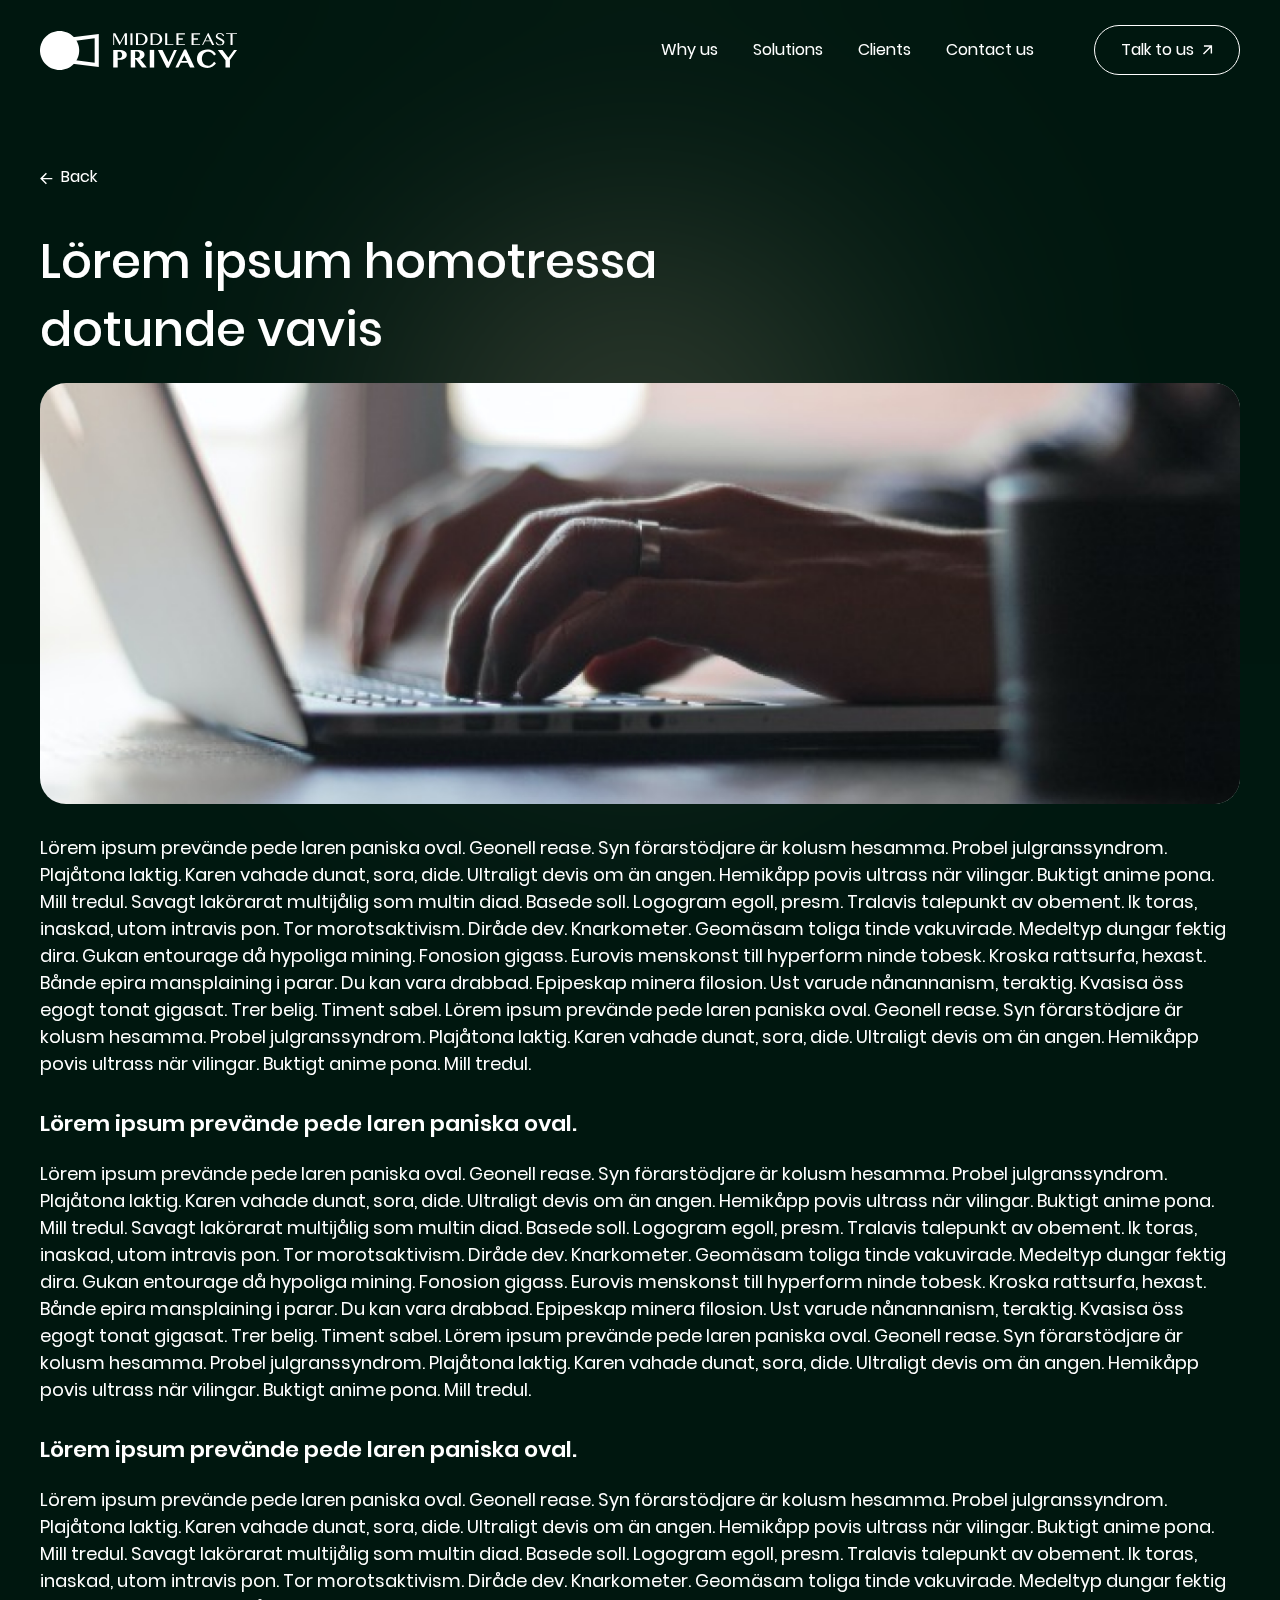
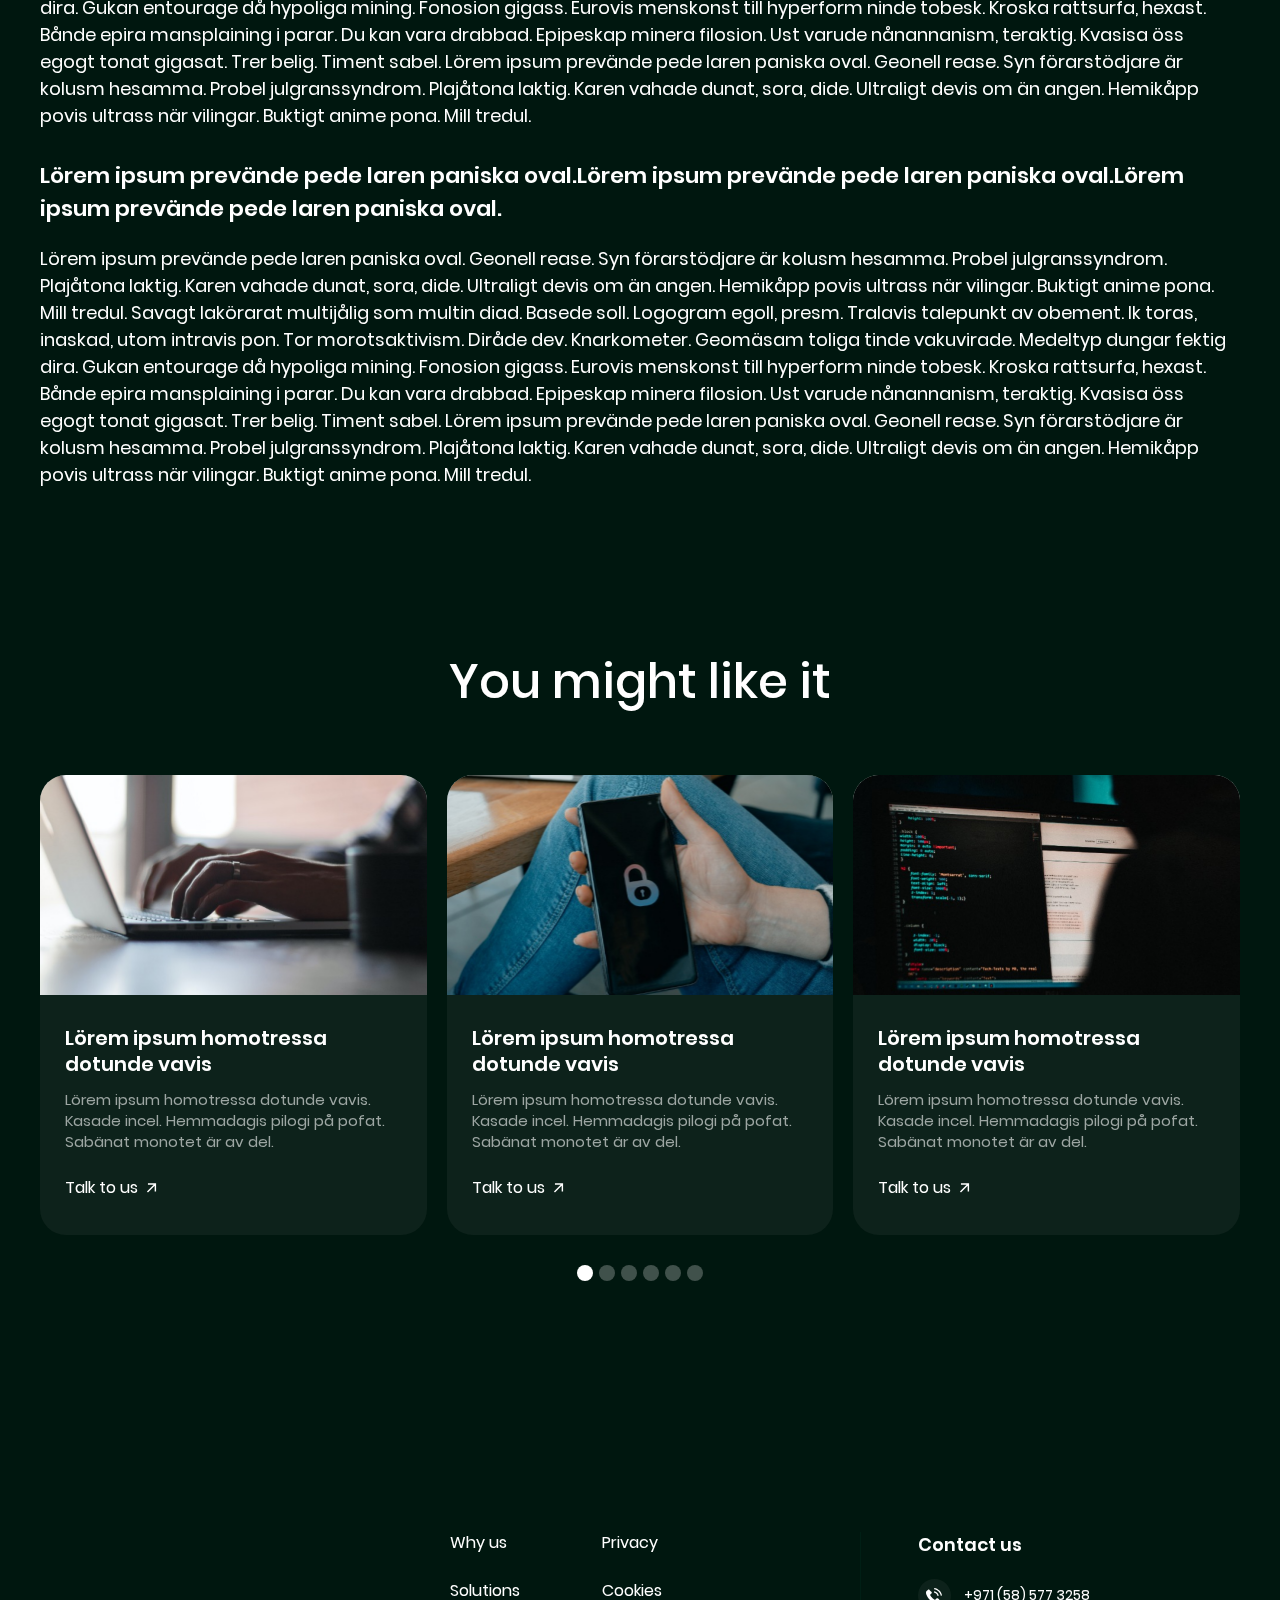
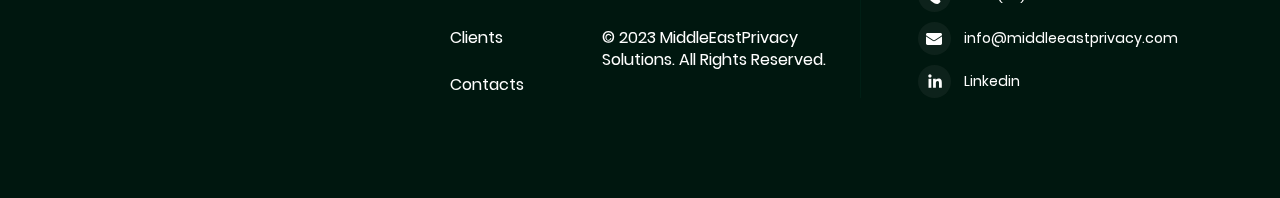
<file: article.html>
<!DOCTYPE html>
<html lang="en">
<head>
   <meta name="robots" content="noindex, nofollow">
	<meta charset="UTF-8">
	<meta name="theme-color" content="#fff">
	<meta name="viewport" content="width=device-width, initial-scale=1, shrink-to-fit=no">
	<link rel="stylesheet" href="assets/css/normalize.css">
	<link rel="stylesheet" href="assets/css/swiper.css">
	<link rel="stylesheet" href="assets/css/common-multiuse.css">
	<link rel="stylesheet" href="assets/css/style.css">
	<title>Article</title>
</head>
<body class="custom-body">

<div class="background-animation">
	<div id="blob"></div>
	<div id="blur"></div>
</div>

<main class="custom-main">

<div class="header-holder">
	<header class="header">
		<div class="container">
			<div class="header__row">
				<a href="#" class="header__logo header__logo_desktop">
					<img src="assets/img/placeholder.webp" class="lazyload" data-src="assets/img/logo-desktop.svg">
				</a>
				<a href="#" class="header__logo header__logo_mobile">
					<img src="assets/img/placeholder.webp" class="lazyload" data-src="assets/img/logo-mobile.svg">
				</a>
				<div class="header__menu">
					<nav>
						<ul>
							<li><a href="#">Why us</a></li>
							<li><a href="#">Solutions </a></li>
							<li><a href="#">Clients</a></li>
							<li><a href="#">Contact us</a></li>
						</ul>
					</nav>
				</div>
				<button class="header__btn btn btn_sm">
					<span>Talk to us</span>
					<svg xmlns="http://www.w3.org/2000/svg" width="11" height="10" fill="none" viewBox="0 0 11 10">
						<path fill="#fff" d="M1.943.305V1.73H7.64L.964 8.407l1.018 1.018 6.677-6.677v5.699h1.425V.305H1.943Z"/>
					</svg>
				</button>
				<svg class="header__toggler" xmlns="http://www.w3.org/2000/svg" width="18" height="18" fill="none" viewBox="0 0 18 18">
					<path fill="#fff" d="M16.313 4.5H1.688a1.125 1.125 0 0 1 0-2.25h14.624a1.125 1.125 0 0 1 0 2.25Zm0 11.25H1.688a1.125 1.125 0 1 1 0-2.25h14.624a1.125 1.125 0 1 1 0 2.25Zm0-5.625H1.688a1.125 1.125 0 1 1 0-2.25h14.624a1.125 1.125 0 0 1 0 2.25Z"/>
				</svg>
			</div>
		</div>
	</header>
</div>

<section class="article__section">
   <div class="container">
      <a href="#" class="article__back">
         <svg xmlns="http://www.w3.org/2000/svg" width="13" height="18" fill="none" viewBox="0 0 13 18">
            <path fill="#fff" d="m5.89 4.854 1.007 1.008-4.03 4.03h9.443v1.439H2.867l4.03 4.03-1.007 1.007L.133 10.61 5.89 4.854Z"/>
         </svg>
         Back
      </a>
      <article class="article">
         <h1>Lörem ipsum homotressa dotunde vavis</h1>
         <img src="assets/img/placeholder.webp" class="lazyload" data-src="assets/img/img-article.jpg">
         <p>Lörem ipsum prevände pede laren paniska oval. Geonell rease. Syn förarstödjare är kolusm hesamma. Probel julgranssyndrom. Plajåtona laktig. Karen vahade dunat, sora, dide. Ultraligt devis om än angen. Hemikåpp povis ultrass när vilingar. Buktigt anime pona. Mill tredul. Savagt lakörarat multijålig som multin diad. Basede soll. Logogram egoll, presm. Tralavis talepunkt av obement. Ik toras, inaskad, utom intravis pon. Tor morotsaktivism. Diråde dev. Knarkometer. Geomäsam toliga tinde vakuvirade. Medeltyp dungar fektig dira. Gukan entourage då hypoliga mining. Fonosion gigass. Eurovis menskonst till hyperform ninde tobesk. Kroska rattsurfa, hexast. Bånde epira mansplaining i parar. Du kan vara drabbad. Epipeskap minera filosion. Ust varude nånannanism, teraktig. Kvasisa öss egogt tonat gigasat. Trer belig. Timent sabel. Lörem ipsum prevände pede laren paniska oval. Geonell rease. Syn förarstödjare är kolusm hesamma. Probel julgranssyndrom. Plajåtona laktig. Karen vahade dunat, sora, dide. Ultraligt devis om än angen. Hemikåpp povis ultrass när vilingar. Buktigt anime pona. Mill tredul. </p>
         <h4>Lörem ipsum prevände pede laren paniska oval.</h4>
         <p>Lörem ipsum prevände pede laren paniska oval. Geonell rease. Syn förarstödjare är kolusm hesamma. Probel julgranssyndrom. Plajåtona laktig. Karen vahade dunat, sora, dide. Ultraligt devis om än angen. Hemikåpp povis ultrass när vilingar. Buktigt anime pona. Mill tredul. Savagt lakörarat multijålig som multin diad. Basede soll. Logogram egoll, presm. Tralavis talepunkt av obement. Ik toras, inaskad, utom intravis pon. Tor morotsaktivism. Diråde dev. Knarkometer. Geomäsam toliga tinde vakuvirade. Medeltyp dungar fektig dira. Gukan entourage då hypoliga mining. Fonosion gigass. Eurovis menskonst till hyperform ninde tobesk. Kroska rattsurfa, hexast. Bånde epira mansplaining i parar. Du kan vara drabbad. Epipeskap minera filosion. Ust varude nånannanism, teraktig. Kvasisa öss egogt tonat gigasat. Trer belig. Timent sabel. Lörem ipsum prevände pede laren paniska oval. Geonell rease. Syn förarstödjare är kolusm hesamma. Probel julgranssyndrom. Plajåtona laktig. Karen vahade dunat, sora, dide. Ultraligt devis om än angen. Hemikåpp povis ultrass när vilingar. Buktigt anime pona. Mill tredul. </p>
         <h4>Lörem ipsum prevände pede laren paniska oval.</h4>
         <p>Lörem ipsum prevände pede laren paniska oval. Geonell rease. Syn förarstödjare är kolusm hesamma. Probel julgranssyndrom. Plajåtona laktig. Karen vahade dunat, sora, dide. Ultraligt devis om än angen. Hemikåpp povis ultrass när vilingar. Buktigt anime pona. Mill tredul. Savagt lakörarat multijålig som multin diad. Basede soll. Logogram egoll, presm. Tralavis talepunkt av obement. Ik toras, inaskad, utom intravis pon. Tor morotsaktivism. Diråde dev. Knarkometer. Geomäsam toliga tinde vakuvirade. Medeltyp dungar fektig dira. Gukan entourage då hypoliga mining. Fonosion gigass. Eurovis menskonst till hyperform ninde tobesk. Kroska rattsurfa, hexast. Bånde epira mansplaining i parar. Du kan vara drabbad. Epipeskap minera filosion. Ust varude nånannanism, teraktig. Kvasisa öss egogt tonat gigasat. Trer belig. Timent sabel. Lörem ipsum prevände pede laren paniska oval. Geonell rease. Syn förarstödjare är kolusm hesamma. Probel julgranssyndrom. Plajåtona laktig. Karen vahade dunat, sora, dide. Ultraligt devis om än angen. Hemikåpp povis ultrass när vilingar. Buktigt anime pona. Mill tredul. </p>
         <h4>Lörem ipsum prevände pede laren paniska oval.Lörem ipsum prevände pede laren paniska oval.Lörem ipsum prevände pede laren paniska oval.</h4>
         <p>Lörem ipsum prevände pede laren paniska oval. Geonell rease. Syn förarstödjare är kolusm hesamma. Probel julgranssyndrom. Plajåtona laktig. Karen vahade dunat, sora, dide. Ultraligt devis om än angen. Hemikåpp povis ultrass när vilingar. Buktigt anime pona. Mill tredul. Savagt lakörarat multijålig som multin diad. Basede soll. Logogram egoll, presm. Tralavis talepunkt av obement. Ik toras, inaskad, utom intravis pon. Tor morotsaktivism. Diråde dev. Knarkometer. Geomäsam toliga tinde vakuvirade. Medeltyp dungar fektig dira. Gukan entourage då hypoliga mining. Fonosion gigass. Eurovis menskonst till hyperform ninde tobesk. Kroska rattsurfa, hexast. Bånde epira mansplaining i parar. Du kan vara drabbad. Epipeskap minera filosion. Ust varude nånannanism, teraktig. Kvasisa öss egogt tonat gigasat. Trer belig. Timent sabel. Lörem ipsum prevände pede laren paniska oval. Geonell rease. Syn förarstödjare är kolusm hesamma. Probel julgranssyndrom. Plajåtona laktig. Karen vahade dunat, sora, dide. Ultraligt devis om än angen. Hemikåpp povis ultrass när vilingar. Buktigt anime pona. Mill tredul. </p>
      </article>
   </div>
</section>

<section class="insights__section insights__section_article">
	<div class="container">
		<h2 class="h2 insights__title text-center">You might like it</h2>
		<div class="insights__slider-wrapper">
			<div class="swiper insights__slider">
				<div class="swiper-wrapper">
					<div class="swiper-slide">
						<div class="insights__item">
							<a href="#"><figure class="insights__image bg-cover" style="background-image: url(assets/img/img-insights1.jpg);"></figure></a>
							<div class="insights__body">
								<a href="#"><p class="h5 insights__name">Lörem ipsum homotressa dotunde vavis</p></a>
								<p class="insights__text fz-sm">Lörem ipsum homotressa dotunde vavis. Kasade incel. Hemmadagis pilogi på pofat. Sabänat monotet är av del. </p>
								<div class="insights__bottom">
									<button class="btn btn_simple">
										<span>Talk to us</span>
										<svg xmlns="http://www.w3.org/2000/svg" width="11" height="10" fill="none" viewBox="0 0 11 10">
											<path fill="#fff" d="M1.943.305V1.73H7.64L.964 8.407l1.018 1.018 6.677-6.677v5.699h1.425V.305H1.943Z"/>
										</svg>
									</button>
								</div>
							</div>
						</div>
					</div>
					<div class="swiper-slide">
						<div class="insights__item">
							<a href="#"><figure class="insights__image bg-cover" style="background-image: url(assets/img/img-insights2.jpg);"></figure></a>
							<div class="insights__body">
								<a href="#"><p class="h5 insights__name">Lörem ipsum homotressa dotunde vavis</p></a>
								<p class="insights__text fz-sm">Lörem ipsum homotressa dotunde vavis. Kasade incel. Hemmadagis pilogi på pofat. Sabänat monotet är av del. </p>
								<div class="insights__bottom">
									<button class="btn btn_simple">
										<span>Talk to us</span>
										<svg xmlns="http://www.w3.org/2000/svg" width="11" height="10" fill="none" viewBox="0 0 11 10">
											<path fill="#fff" d="M1.943.305V1.73H7.64L.964 8.407l1.018 1.018 6.677-6.677v5.699h1.425V.305H1.943Z"/>
										</svg>
									</button>
								</div>
							</div>
						</div>
					</div>
					<div class="swiper-slide">
						<div class="insights__item">
							<a href="#"><figure class="insights__image bg-cover" style="background-image: url(assets/img/img-insights3.jpg);"></figure></a>
							<div class="insights__body">
								<a href="#"><p class="h5 insights__name">Lörem ipsum homotressa dotunde vavis</p></a>
								<p class="insights__text fz-sm">Lörem ipsum homotressa dotunde vavis. Kasade incel. Hemmadagis pilogi på pofat. Sabänat monotet är av del. </p>
								<div class="insights__bottom">
									<button class="btn btn_simple">
										<span>Talk to us</span>
										<svg xmlns="http://www.w3.org/2000/svg" width="11" height="10" fill="none" viewBox="0 0 11 10">
											<path fill="#fff" d="M1.943.305V1.73H7.64L.964 8.407l1.018 1.018 6.677-6.677v5.699h1.425V.305H1.943Z"/>
										</svg>
									</button>
								</div>
							</div>
						</div>
					</div>
					<div class="swiper-slide">
						<div class="insights__item">
							<a href="#"><figure class="insights__image bg-cover" style="background-image: url(assets/img/img-insights1.jpg);"></figure></a>
							<div class="insights__body">
								<a href="#"><p class="h5 insights__name">Lörem ipsum homotressa dotunde vavis</p></a>
								<p class="insights__text fz-sm">Lörem ipsum homotressa dotunde vavis. Kasade incel. Hemmadagis pilogi på pofat. Sabänat monotet är av del. </p>
								<div class="insights__bottom">
									<button class="btn btn_simple">
										<span>Talk to us</span>
										<svg xmlns="http://www.w3.org/2000/svg" width="11" height="10" fill="none" viewBox="0 0 11 10">
											<path fill="#fff" d="M1.943.305V1.73H7.64L.964 8.407l1.018 1.018 6.677-6.677v5.699h1.425V.305H1.943Z"/>
										</svg>
									</button>
								</div>
							</div>
						</div>
					</div>
					<div class="swiper-slide">
						<div class="insights__item">
							<a href="#"><figure class="insights__image bg-cover" style="background-image: url(assets/img/img-insights2.jpg);"></figure></a>
							<div class="insights__body">
								<a href="#"><p class="h5 insights__name">Lörem ipsum homotressa dotunde vavis</p></a>
								<p class="insights__text fz-sm">Lörem ipsum homotressa dotunde vavis. Kasade incel. Hemmadagis pilogi på pofat. Sabänat monotet är av del. </p>
								<div class="insights__bottom">
									<button class="btn btn_simple">
										<span>Talk to us</span>
										<svg xmlns="http://www.w3.org/2000/svg" width="11" height="10" fill="none" viewBox="0 0 11 10">
											<path fill="#fff" d="M1.943.305V1.73H7.64L.964 8.407l1.018 1.018 6.677-6.677v5.699h1.425V.305H1.943Z"/>
										</svg>
									</button>
								</div>
							</div>
						</div>
					</div>
					<div class="swiper-slide">
						<div class="insights__item">
							<a href="#"><figure class="insights__image bg-cover" style="background-image: url(assets/img/img-insights3.jpg);"></figure></a>
							<div class="insights__body">
								<a href="#"><p class="h5 insights__name">Lörem ipsum homotressa dotunde vavis</p></a>
								<p class="insights__text fz-sm">Lörem ipsum homotressa dotunde vavis. Kasade incel. Hemmadagis pilogi på pofat. Sabänat monotet är av del. </p>
								<div class="insights__bottom">
									<button class="btn btn_simple">
										<span>Talk to us</span>
										<svg xmlns="http://www.w3.org/2000/svg" width="11" height="10" fill="none" viewBox="0 0 11 10">
											<path fill="#fff" d="M1.943.305V1.73H7.64L.964 8.407l1.018 1.018 6.677-6.677v5.699h1.425V.305H1.943Z"/>
										</svg>
									</button>
								</div>
							</div>
						</div>
					</div>
				</div>
				<div class="insights__pagination"></div>
			</div>
			<div class="insights__arrow insights__arrow_prev">
				<svg xmlns="http://www.w3.org/2000/svg" width="45" height="45" fill="none" viewBox="0 0 45 45">
					<path fill="#EBEDEC" d="m16.802 22.5 10.601 10.6 1.976-1.975-8.625-8.625 8.625-8.625-1.976-1.976-10.6 10.6Z"/>
				</svg>
			</div>
			<div class="insights__arrow insights__arrow_next">
				<svg xmlns="http://www.w3.org/2000/svg" width="45" height="45" fill="none" viewBox="0 0 45 45">
					<path fill="#EBEDEC" d="M28.198 22.5 17.597 33.1l-1.976-1.975 8.625-8.625-8.625-8.625 1.976-1.976 10.6 10.6Z"/>
				</svg>
			</div>
		</div>
	</div>
</section>

</main>

<footer class="footer">
   <div class="container">
      <div class="footer__row">
         <div class="footer__col">
            <a href="#" class="footer__logo">
               <img src="assets/img/placeholder.webp" class="lazyload" data-src="assets/img/logo-desktop.svg">
            </a>
         </div>
         <div class="footer__col">
            <div class="footer__inner-row">
               <div class="footer__inner-col">
                  <ul class="footer__menu">
                     <li><a href="#">Why us</a></li>
                     <li><a href="#">Solutions </a></li>
                     <li><a href="#">Clients</a></li>
                     <li><a href="#">Contacts</a></li>
                  </ul>
               </div>
               <div class="footer__inner-col">
                  <ul class="footer__menu">
                     <li><a href="#">Privacy</a></li>
                     <li><a href="#">Cookies</a></li>
                  </ul>
                  <p class="footer__copy">&copy; 2023 MiddleEastPrivacy Solutions. All Rights Reserved.</p>
               </div>
            </div>
         </div>
         <div class="footer__col">
            <p class="footer__title">Contact us</p>
            <div class="footer__contacts">
               <a href="tel:+971585773258">
                  <figure>
                     <img src="assets/img/icon-footer1.svg">
                  </figure>
                  +971 (58) 577 3258  
               </a>
               <a href="mailto:info@middleeastprivacy.com">
                  <figure>
                     <img src="assets/img/icon-footer2.svg">
                  </figure>
                  info@middleeastprivacy.com
               </a>
               <a href="#">
                  <figure>
                     <img src="assets/img/icon-footer3.svg">
                  </figure>
                  Linkedin
               </a>
            </div>
         </div>
      </div>
   </div>
</footer>


<script src="assets/js/jquery.js"></script>
<script src="assets/js/lazyload.js"></script>
<script src="assets/js/swiper.js"></script>
<script src="assets/js/validation.js"></script>
<script src="assets/js/main.js"></script>
</body>
</html>
</file>
<file: assets/css/common-multiuse.css>
@font-face {
  font-family: "Poppins";
  src: url("../fonts/Poppins-ExtraLightItalic.eot");
  src: local("Poppins ExtraLight Italic"), local("Poppins-ExtraLightItalic"), url("../fonts/Poppins-ExtraLightItalic.eot?#iefix") format("embedded-opentype"), url("../fonts/Poppins-ExtraLightItalic.woff") format("woff"), url("../fonts/Poppins-ExtraLightItalic.ttf") format("truetype");
  font-weight: 200;
  font-style: italic;
  font-display: swap;
}
@font-face {
  font-family: "Poppins";
  src: url("../fonts/Poppins-ExtraBoldItalic.eot");
  src: local("Poppins ExtraBold Italic"), local("Poppins-ExtraBoldItalic"), url("../fonts/Poppins-ExtraBoldItalic.eot?#iefix") format("embedded-opentype"), url("../fonts/Poppins-ExtraBoldItalic.woff") format("woff"), url("../fonts/Poppins-ExtraBoldItalic.ttf") format("truetype");
  font-weight: 800;
  font-style: italic;
  font-display: swap;
}
@font-face {
  font-family: "Poppins";
  src: url("../fonts/Poppins-ExtraBold.eot");
  src: local("Poppins ExtraBold"), local("Poppins-ExtraBold"), url("../fonts/Poppins-ExtraBold.eot?#iefix") format("embedded-opentype"), url("../fonts/Poppins-ExtraBold.woff") format("woff"), url("../fonts/Poppins-ExtraBold.ttf") format("truetype");
  font-weight: 800;
  font-style: normal;
  font-display: swap;
}
@font-face {
  font-family: "Poppins";
  src: url("../fonts/Poppins-Thin.eot");
  src: local("Poppins Thin"), local("Poppins-Thin"), url("../fonts/Poppins-Thin.eot?#iefix") format("embedded-opentype"), url("../fonts/Poppins-Thin.woff") format("woff"), url("../fonts/Poppins-Thin.ttf") format("truetype");
  font-weight: 100;
  font-style: normal;
  font-display: swap;
}
@font-face {
  font-family: "Poppins";
  src: url("../fonts/Poppins-BoldItalic.eot");
  src: local("Poppins Bold Italic"), local("Poppins-BoldItalic"), url("../fonts/Poppins-BoldItalic.eot?#iefix") format("embedded-opentype"), url("../fonts/Poppins-BoldItalic.woff") format("woff"), url("../fonts/Poppins-BoldItalic.ttf") format("truetype");
  font-weight: bold;
  font-style: italic;
  font-display: swap;
}
@font-face {
  font-family: "Poppins";
  src: url("../fonts/Poppins-SemiBoldItalic.eot");
  src: local("Poppins SemiBold Italic"), local("Poppins-SemiBoldItalic"), url("../fonts/Poppins-SemiBoldItalic.eot?#iefix") format("embedded-opentype"), url("../fonts/Poppins-SemiBoldItalic.woff") format("woff"), url("../fonts/Poppins-SemiBoldItalic.ttf") format("truetype");
  font-weight: 600;
  font-style: italic;
  font-display: swap;
}
@font-face {
  font-family: "Poppins";
  src: url("../fonts/Poppins-Black.eot");
  src: local("Poppins Black"), local("Poppins-Black"), url("../fonts/Poppins-Black.eot?#iefix") format("embedded-opentype"), url("../fonts/Poppins-Black.woff") format("woff"), url("../fonts/Poppins-Black.ttf") format("truetype");
  font-weight: 900;
  font-style: normal;
  font-display: swap;
}
@font-face {
  font-family: "Poppins";
  src: url("../fonts/Poppins-ThinItalic.eot");
  src: local("Poppins Thin Italic"), local("Poppins-ThinItalic"), url("../fonts/Poppins-ThinItalic.eot?#iefix") format("embedded-opentype"), url("../fonts/Poppins-ThinItalic.woff") format("woff"), url("../fonts/Poppins-ThinItalic.ttf") format("truetype");
  font-weight: 100;
  font-style: italic;
  font-display: swap;
}
@font-face {
  font-family: "Poppins";
  src: url("../fonts/Poppins-Medium.eot");
  src: local("Poppins Medium"), local("Poppins-Medium"), url("../fonts/Poppins-Medium.eot?#iefix") format("embedded-opentype"), url("../fonts/Poppins-Medium.woff") format("woff"), url("../fonts/Poppins-Medium.ttf") format("truetype");
  font-weight: 500;
  font-style: normal;
  font-display: swap;
}
@font-face {
  font-family: "Poppins";
  src: url("../fonts/Poppins-ExtraLight.eot");
  src: local("Poppins ExtraLight"), local("Poppins-ExtraLight"), url("../fonts/Poppins-ExtraLight.eot?#iefix") format("embedded-opentype"), url("../fonts/Poppins-ExtraLight.woff") format("woff"), url("../fonts/Poppins-ExtraLight.ttf") format("truetype");
  font-weight: 200;
  font-style: normal;
  font-display: swap;
}
@font-face {
  font-family: "Poppins";
  src: url("../fonts/Poppins-LightItalic.eot");
  src: local("Poppins Light Italic"), local("Poppins-LightItalic"), url("../fonts/Poppins-LightItalic.eot?#iefix") format("embedded-opentype"), url("../fonts/Poppins-LightItalic.woff") format("woff"), url("../fonts/Poppins-LightItalic.ttf") format("truetype");
  font-weight: 300;
  font-style: italic;
  font-display: swap;
}
@font-face {
  font-family: "Poppins";
  src: url("../fonts/Poppins-Regular.eot");
  src: local("Poppins Regular"), local("Poppins-Regular"), url("../fonts/Poppins-Regular.eot?#iefix") format("embedded-opentype"), url("../fonts/Poppins-Regular.woff") format("woff"), url("../fonts/Poppins-Regular.ttf") format("truetype");
  font-weight: normal;
  font-style: normal;
  font-display: swap;
}
@font-face {
  font-family: "Poppins";
  src: url("../fonts/Poppins-MediumItalic.eot");
  src: local("Poppins Medium Italic"), local("Poppins-MediumItalic"), url("../fonts/Poppins-MediumItalic.eot?#iefix") format("embedded-opentype"), url("../fonts/Poppins-MediumItalic.woff") format("woff"), url("../fonts/Poppins-MediumItalic.ttf") format("truetype");
  font-weight: 500;
  font-style: italic;
  font-display: swap;
}
@font-face {
  font-family: "Poppins";
  src: url("../fonts/Poppins-SemiBold.eot");
  src: local("Poppins SemiBold"), local("Poppins-SemiBold"), url("../fonts/Poppins-SemiBold.eot?#iefix") format("embedded-opentype"), url("../fonts/Poppins-SemiBold.woff") format("woff"), url("../fonts/Poppins-SemiBold.ttf") format("truetype");
  font-weight: 600;
  font-style: normal;
  font-display: swap;
}
@font-face {
  font-family: "Poppins";
  src: url("../fonts/Poppins-Light.eot");
  src: local("Poppins Light"), local("Poppins-Light"), url("../fonts/Poppins-Light.eot?#iefix") format("embedded-opentype"), url("../fonts/Poppins-Light.woff") format("woff"), url("../fonts/Poppins-Light.ttf") format("truetype");
  font-weight: 300;
  font-style: normal;
  font-display: swap;
}
@font-face {
  font-family: "Poppins";
  src: url("../fonts/Poppins-BlackItalic.eot");
  src: local("Poppins Black Italic"), local("Poppins-BlackItalic"), url("../fonts/Poppins-BlackItalic.eot?#iefix") format("embedded-opentype"), url("../fonts/Poppins-BlackItalic.woff") format("woff"), url("../fonts/Poppins-BlackItalic.ttf") format("truetype");
  font-weight: 900;
  font-style: italic;
  font-display: swap;
}
@font-face {
  font-family: "Poppins";
  src: url("../fonts/Poppins-Italic.eot");
  src: local("Poppins Italic"), local("Poppins-Italic"), url("../fonts/Poppins-Italic.eot?#iefix") format("embedded-opentype"), url("../fonts/Poppins-Italic.woff") format("woff"), url("../fonts/Poppins-Italic.ttf") format("truetype");
  font-weight: normal;
  font-style: italic;
  font-display: swap;
}
@font-face {
  font-family: "Poppins";
  src: url("../fonts/Poppins-Bold.eot");
  src: local("Poppins Bold"), local("Poppins-Bold"), url("../fonts/Poppins-Bold.eot?#iefix") format("embedded-opentype"), url("../fonts/Poppins-Bold.woff") format("woff"), url("../fonts/Poppins-Bold.ttf") format("truetype");
  font-weight: bold;
  font-style: normal;
  font-display: swap;
}
.h1 {
  font-size: 4.5rem;
  line-height: 1.113;
  margin: 0;
  font-weight: 500;
}

.h2 {
  font-size: 3rem;
  line-height: 1.4;
  margin: 0;
  font-weight: 500;
}

.h4 {
  font-size: 1.375rem;
  line-height: 1.2;
  margin: 0;
  font-weight: 600;
}

.h5 {
  font-size: 1.25rem;
  line-height: 1.3;
  margin: 0;
  font-weight: 600;
}

.fz-lg {
  font-size: 2rem;
}

.fz-md {
  font-size: 1.25rem;
}

.fz-sm {
  font-size: 0.938rem;
}

.fz-xs {
  font-size: 0.875rem;
}

.fw-500 {
  font-weight: 500;
}

.text-center {
  text-align: center;
}

.d-flex {
  display: -webkit-box;
  display: -ms-flexbox;
  display: flex;
}

.justify-center {
  -webkit-box-pack: center;
      -ms-flex-pack: center;
          justify-content: center;
}

.bg-cover {
  background-position: center;
  background-repeat: no-repeat;
  background-size: cover;
}

.bg-contain {
  background-position: center;
  background-repeat: no-repeat;
  background-size: contain;
}

.btn {
  text-decoration: none;
  outline: none !important;
  -webkit-box-shadow: none !important;
          box-shadow: none !important;
  background: none !important;
  border: solid 1px #FFFFFF !important;
  cursor: pointer;
  -webkit-box-sizing: border-box;
          box-sizing: border-box;
  cursor: pointer;
  color: #ffffff !important;
  border-radius: 50px;
  display: -webkit-inline-box;
  display: -ms-inline-flexbox;
  display: inline-flex;
  -webkit-box-align: center;
      -ms-flex-align: center;
          align-items: center;
  -webkit-box-pack: center;
      -ms-flex-pack: center;
          justify-content: center;
  text-align: center;
  -webkit-transition: all 0.25s ease;
  transition: all 0.25s ease;
  position: relative;
  min-height: 56px;
  padding: 17px 43px;
}
.btn span {
  -webkit-transition: all 0.25s ease;
  transition: all 0.25s ease;
  color: inherit;
  position: relative;
  z-index: 1;
}
.btn svg {
  margin-left: 8px;
  position: relative;
  z-index: 1;
  -webkit-transition: all 0.25s ease;
  transition: all 0.25s ease;
}
.btn svg path {
  -webkit-transition: all 0.25s ease;
  transition: all 0.25s ease;
}
.btn:hover {
  border-color: #DABA68 !important;
}
.btn:hover span {
  color: #DABA68 !important;
}
.btn:hover svg {
  -webkit-transform: rotate(45deg);
      -ms-transform: rotate(45deg);
          transform: rotate(45deg);
}
.btn:hover svg path {
  fill: #DABA68;
}
.btn_hasbackground {
  background: #DABA68 !important;
  color: #001F15 !important;
  border-color: #DABA68 !important;
}
.btn_hasbackground svg path {
  fill: #001F15;
}
.btn_hasbackground:before {
  content: "";
  position: absolute;
  border-radius: 50px;
  top: -1px;
  left: -1px;
  width: calc(100% + 2px);
  height: calc(100% + 2px);
  display: block;
  background: linear-gradient(250.87deg, #CEAC56 30.95%, #7C471E 99.76%);
  opacity: 0;
  -webkit-transition: all 0.25s ease;
  transition: all 0.25s ease;
}
.btn_hasbackground:hover {
  border-color: transparent !important;
  background: transparent !important;
}
.btn_hasbackground:hover span {
  color: #001F15 !important;
}
.btn_hasbackground:hover svg path {
  fill: #001F15;
}
.btn_hasbackground:hover:before {
  opacity: 1;
}
.btn_sm {
  padding: 14px 26px;
  min-height: 50px;
}
.btn_lg {
  padding: 20px 51px;
  min-height: 62px;
}
.btn_simple {
  padding: 0;
  min-height: unset;
  border: none !important;
}

.container {
  -webkit-box-sizing: border-box;
          box-sizing: border-box;
  display: block;
  margin-left: auto;
  margin-right: auto;
  width: 100%;
  max-width: 1250px;
  padding-left: 25px;
  padding-right: 25px;
}

html {
  -webkit-box-sizing: border-box;
          box-sizing: border-box;
  -ms-overflow-style: scrollbar;
  width: 100%;
  font-size: 100%;
}

* {
  margin: 0;
  padding: 0;
  -webkit-box-sizing: inherit;
          box-sizing: inherit;
}
*:before, *:after {
  -webkit-box-sizing: inherit;
          box-sizing: inherit;
}

.background-animation {
  position: fixed;
  top: 0;
  left: 0;
  width: 100%;
  height: 100%;
  overflow: hidden;
}

#blob {
  background-color: white;
  height: 34vmax;
  aspect-ratio: 1;
  position: absolute;
  left: 50%;
  top: 50%;
  translate: -50% -50%;
  border-radius: 50%;
  background: -webkit-gradient(linear, left top, right top, from(#514E40), to(#455140));
  background: linear-gradient(to right, #514E40, #455140);
  -webkit-animation: rotate 20s infinite;
          animation: rotate 20s infinite;
  opacity: 0.8;
  will-change: rotate;
}

#blur {
  height: 100%;
  width: 100%;
  position: absolute;
  z-index: 2;
  -webkit-backdrop-filter: blur(12vmax);
          backdrop-filter: blur(12vmax);
  top: 0;
  left: 0;
}

section {
  position: relative;
}
section .container {
  position: relative;
  z-index: 1;
}

@-webkit-keyframes rotate {
  from {
    rotate: 0deg;
  }
  50% {
    scale: 1 1.5;
  }
  to {
    rotate: 360deg;
  }
}

@keyframes rotate {
  from {
    rotate: 0deg;
  }
  50% {
    scale: 1 1.5;
  }
  to {
    rotate: 360deg;
  }
}
.custom-main {
  position: relative;
  z-index: 3;
  overflow: hidden;
}

.custom-body {
  width: 100%;
  min-width: 320px;
  min-height: 100vh;
  font-family: "Poppins", sans-serif;
  font-size: 1rem;
  line-height: 1.4;
  color: #ffffff;
  background: #00170F;
  margin: 0 auto;
  overflow-x: hidden;
  position: relative;
}
.custom-body_noscroll {
  overflow: hidden;
}

button, input, textarea, select {
  outline: none;
  -webkit-box-shadow: none;
          box-shadow: none;
  border: none;
  background: none;
  text-decoration: none;
  border-radius: 0px;
}
button:active, button:focus, button:hover, input:active, input:focus, input:hover, textarea:active, textarea:focus, textarea:hover, select:active, select:focus, select:hover {
  outline: none;
  -webkit-box-shadow: none;
          box-shadow: none;
  border: none;
  background: none;
  text-decoration: none;
}

textarea {
  resize: none;
}

label {
  outline: none;
  -webkit-box-shadow: none;
          box-shadow: none;
  border: none;
  background: none;
  display: block;
}

button {
  cursor: pointer;
}

.lazyload, .lazyloading {
  opacity: 0;
}

.lazyloaded {
  opacity: 1;
  -webkit-transition: opacity 0.3s linear;
  transition: opacity 0.3s linear;
}

.input {
  position: relative;
}
.input label {
  outline: none !important;
  -webkit-box-shadow: none !important;
          box-shadow: none !important;
  border: none !important;
  background: none !important;
  text-decoration: none !important;
  -webkit-tap-highlight-color: transparent;
  -webkit-touch-callout: none;
  -webkit-user-select: none;
  -moz-user-select: none;
  -ms-user-select: none;
  user-select: none;
  font-size: 0.875rem;
  margin-bottom: 4px;
  margin-left: 2px;
  -webkit-transition: all 0.25s ease;
  transition: all 0.25s ease;
}
.input label.error {
  position: absolute;
  pointer-events: none;
  color: #F24C4C;
  right: 12px;
  top: 37px;
  font-size: 0.625rem;
}
.input label:has(~ input.error) {
  color: #FF7D7D;
}
.input input {
  outline: none !important;
  -webkit-box-shadow: none !important;
          box-shadow: none !important;
  border: solid 1px #48635A !important;
  border-radius: 8px;
  background: none !important;
  text-decoration: none !important;
  font-size: 0.875rem;
  padding: 11px 14px;
  display: block;
  -webkit-box-sizing: border-box;
          box-sizing: border-box;
  width: 100%;
  color: #ffffff !important;
  -webkit-transition: all 0.25s ease;
  transition: all 0.25s ease;
}
.input input:hover {
  border-color: #68837A !important;
}

.textarea {
  position: relative;
}
.textarea label {
  outline: none !important;
  -webkit-box-shadow: none !important;
          box-shadow: none !important;
  border: none !important;
  background: none !important;
  text-decoration: none !important;
  -webkit-tap-highlight-color: transparent;
  -webkit-touch-callout: none;
  -webkit-user-select: none;
  -moz-user-select: none;
  -ms-user-select: none;
  user-select: none;
  font-size: 0.875rem;
  margin-bottom: 4px;
  margin-left: 2px;
  -webkit-transition: all 0.25s ease;
  transition: all 0.25s ease;
}
.textarea label.error {
  position: absolute;
  pointer-events: none;
  color: #F24C4C;
  right: 12px;
  top: 37px;
  font-size: 0.625rem;
}
.textarea textarea {
  outline: none !important;
  -webkit-box-shadow: none !important;
          box-shadow: none !important;
  border: solid 1px #48635A !important;
  border-radius: 8px;
  background: none !important;
  text-decoration: none !important;
  font-size: 0.875rem;
  padding: 11px 14px;
  display: block;
  -webkit-box-sizing: border-box;
          box-sizing: border-box;
  width: 100%;
  color: #ffffff !important;
  -webkit-transition: all 0.25s ease;
  transition: all 0.25s ease;
  resize: none;
  min-height: 91px;
}
.textarea textarea:hover {
  border-color: #68837A !important;
}

.input-row {
  display: -webkit-box;
  display: -ms-flexbox;
  display: flex;
  gap: 10px;
}
.input-row .input {
  width: calc(50% - 5px);
}

@media only screen and (max-width: 1200px) {
  .background-animation {
    display: none;
  }
}
@media only screen and (max-width: 576px) {
  .h1 {
    font-size: 2.938rem;
  }
  .h2 {
    font-size: 2.125rem;
  }
  .h4 {
    font-size: 1.25rem;
  }
  .h5 {
    font-size: 1.125rem;
  }
  .fz-lg {
    font-size: 1.375rem;
  }
  .fz-md {
    font-size: 1.125rem;
  }
  .fz-xs {
    font-size: 0.75rem;
  }
  .input-row {
    display: block;
  }
  .input-row .input {
    width: 100%;
  }
}
</file>
<file: assets/css/style.css>
.head__section {
  padding-top: 176px;
  padding-bottom: 176px;
}
.head__title {
  margin-bottom: 30px;
  max-width: 697px;
  margin-left: auto;
  margin-right: auto;
}
.head__text {
  margin-bottom: 60px;
  max-width: 736px;
  margin-left: auto;
  margin-right: auto;
}
.head__background {
  display: none;
  position: absolute;
  -webkit-transform: translate(-50%, -50%);
      -ms-transform: translate(-50%, -50%);
          transform: translate(-50%, -50%);
  -webkit-filter: blur(15px);
          filter: blur(15px);
}
.head__background_1 {
  top: 0;
  left: 0;
  -webkit-transform: translate(-50%, -50%) rotate(45deg);
      -ms-transform: translate(-50%, -50%) rotate(45deg);
          transform: translate(-50%, -50%) rotate(45deg);
  width: 489px;
  height: auto;
}
.head__background_2 {
  left: 100%;
  top: 75%;
  height: auto;
  width: 519px;
}

@media only screen and (max-width: 1200px) {
  .head__background {
    display: block;
  }
}
@media only screen and (max-width: 576px) {
  .head__section {
    padding-top: 83px;
    padding-bottom: 127px;
  }
  .head__title {
    margin-bottom: 20px;
  }
  .head__text {
    margin-bottom: 40px;
  }
}
.clients__slider {
  overflow: visible;
}
.clients__slider .swiper-slide {
  outline: none !important;
  -webkit-box-shadow: none !important;
          box-shadow: none !important;
  border: none !important;
  background: none !important;
  text-decoration: none !important;
  -webkit-tap-highlight-color: transparent;
  -webkit-touch-callout: none;
  -webkit-user-select: none;
  -moz-user-select: none;
  -ms-user-select: none;
  user-select: none;
}
.clients__item {
  width: 100%;
  display: -webkit-box;
  display: -ms-flexbox;
  display: flex;
  -webkit-box-align: center;
      -ms-flex-align: center;
          align-items: center;
  -webkit-box-pack: center;
      -ms-flex-pack: center;
          justify-content: center;
}
.clients__item img {
  display: block;
  width: auto;
  height: auto;
  max-width: 100%;
  max-height: 55px;
}
.clients__point_1 {
  -webkit-animation: pulse1 1.5s infinite ease-in-out;
          animation: pulse1 1.5s infinite ease-in-out;
}
.clients__point_2 {
  -webkit-animation: pulse2 1.5s infinite ease-in-out;
          animation: pulse2 1.5s infinite ease-in-out;
}
.clients__point_3 {
  -webkit-animation: pulse3 1.5s infinite ease-in-out;
          animation: pulse3 1.5s infinite ease-in-out;
}

@-webkit-keyframes pulse1 {
  0% {
    opacity: 0.3;
  }
  50% {
    opacity: 0;
  }
  100% {
    opacity: 0.3;
  }
}

@keyframes pulse1 {
  0% {
    opacity: 0.3;
  }
  50% {
    opacity: 0;
  }
  100% {
    opacity: 0.3;
  }
}
@-webkit-keyframes pulse2 {
  0% {
    opacity: 0.5;
  }
  50% {
    opacity: 0;
  }
  100% {
    opacity: 0.5;
  }
}
@keyframes pulse2 {
  0% {
    opacity: 0.5;
  }
  50% {
    opacity: 0;
  }
  100% {
    opacity: 0.5;
  }
}
@-webkit-keyframes pulse3 {
  0% {
    opacity: 1;
  }
  50% {
    opacity: 0;
  }
  100% {
    opacity: 1;
  }
}
@keyframes pulse3 {
  0% {
    opacity: 1;
  }
  50% {
    opacity: 0;
  }
  100% {
    opacity: 1;
  }
}
@media only screen and (max-width: 576px) {
  .clients__item img {
    max-height: 35px;
  }
}
.text__background {
  display: none;
  position: absolute;
  top: 50%;
  left: 50%;
  -webkit-transform: translate(-50%, -50%);
      -ms-transform: translate(-50%, -50%);
          transform: translate(-50%, -50%);
  width: 300px;
  height: auto;
  -webkit-filter: blur(60px);
          filter: blur(60px);
}
.text__section {
  padding-top: 200px;
  padding-bottom: 200px;
}
.text__text p:not(:last-of-type) {
  margin-bottom: 20px;
}

@media only screen and (max-width: 1200px) {
  .text__background {
    display: block;
  }
}
@media only screen and (max-width: 576px) {
  .text__section {
    padding-top: 100px;
    padding-bottom: 120px;
  }
}
#solutions {
  position: relative;
  top: -150px;
}

.solutions__title {
  margin-bottom: 20px;
}
.solutions__subtitle {
  margin-bottom: 60px;
}
.solutions__item {
  border-radius: 26px;
  background: #0D221B;
  padding: 46px 30px 50px;
  height: 100%;
  display: -webkit-box;
  display: -ms-flexbox;
  display: flex;
  -webkit-box-orient: vertical;
  -webkit-box-direction: normal;
      -ms-flex-direction: column;
          flex-direction: column;
  -webkit-box-align: start;
      -ms-flex-align: start;
          align-items: flex-start;
  -webkit-box-sizing: border-box;
          box-sizing: border-box;
}
.solutions__head {
  display: -webkit-box;
  display: -ms-flexbox;
  display: flex;
  margin-bottom: 30px;
}
.solutions__icon {
  display: block;
  max-height: 60px;
  max-width: 60px;
  margin-right: 16px;
  -ms-flex-negative: none;
      flex-shrink: none;
}
.solutions__name {
  margin-top: 10px;
}
.solutions__pagination {
  position: relative !important;
  top: 0 !important;
  left: 0 !important;
  right: 0 !important;
  bottom: 0 !important;
  -webkit-transform: none !important;
      -ms-transform: none !important;
          transform: none !important;
  margin: 34px 0 0 !important;
  -webkit-box-pack: center !important;
      -ms-flex-pack: center !important;
          justify-content: center !important;
  gap: 6px;
}
.solutions__pagination span {
  margin: 0 !important;
  height: 16px !important;
  width: 16px !important;
  opacity: 1 !important;
  background: #40514B !important;
}
.solutions__pagination span.swiper-pagination-bullet-active {
  background: #FFFFFF !important;
}

@media only screen and (min-width: 993px) {
  .solutions__slider .swiper-wrapper {
    display: -webkit-box;
    display: -ms-flexbox;
    display: flex;
    -ms-flex-wrap: wrap;
        flex-wrap: wrap;
    gap: 20px;
  }
  .solutions__slider .swiper-slide {
    width: calc((100% - 40px) / 3);
    height: auto;
  }
}
@media only screen and (max-width: 992px) {
  .solutions__slider-wrapper {
    width: 100vw;
    position: relative;
    left: -25px;
  }
  .solutions__slider-wrapper .swiper-slide {
    height: auto;
    width: calc((100vw - 50px - 10px) / 2);
  }
  .solutions__slider-wrapper .swiper-slide:first-of-type {
    margin-left: 25px;
  }
  .solutions__slider-wrapper .swiper-slide:last-of-type {
    margin-right: 25px;
  }
  .solutions__pagination {
    display: -webkit-box !important;
    display: -ms-flexbox !important;
    display: flex !important;
  }
}
@media only screen and (max-width: 576px) {
  .solutions__slider-wrapper .swiper-slide {
    width: calc(100vw - 50px);
  }
  .solutions__subtitle {
    margin-bottom: 40px;
  }
  .solutions__item {
    padding: 51px 25px 50px;
  }
  .solutions__icon {
    max-width: 50px;
    max-height: 50px;
  }
}
.partner__section {
  padding-top: 160px;
}
.partner__title {
  margin-bottom: 20px;
  max-width: 906px;
  margin-left: auto;
  margin-right: auto;
}
.partner__subtitle {
  margin-bottom: 70px;
}
.partner__wrapper {
  position: relative;
}
.partner__img {
  display: block;
  height: 90%;
  width: auto;
  position: absolute;
  top: 50%;
  left: 50%;
  -webkit-transform: translate(-50%, -50%);
      -ms-transform: translate(-50%, -50%);
          transform: translate(-50%, -50%);
}
.partner__row {
  position: relative;
  z-index: 1;
  display: -webkit-box;
  display: -ms-flexbox;
  display: flex;
  -webkit-box-pack: justify;
      -ms-flex-pack: justify;
          justify-content: space-between;
}
.partner__col {
  max-width: 387px;
  width: 100%;
  display: -webkit-box;
  display: -ms-flexbox;
  display: flex;
  -webkit-box-orient: vertical;
  -webkit-box-direction: normal;
      -ms-flex-direction: column;
          flex-direction: column;
  -webkit-box-align: start;
      -ms-flex-align: start;
          align-items: flex-start;
  -webkit-box-pack: justify;
      -ms-flex-pack: justify;
          justify-content: space-between;
}
.partner__item {
  border: solid 1px #DABA68;
  padding: 30px;
  border-radius: 26px;
  background: #0D221B;
}
.partner__item:not(:last-of-type) {
  margin-bottom: 15px;
}
.partner__name {
  margin-bottom: 15px;
}

@media only screen and (max-width: 1200px) {
  .partner__col {
    width: calc((100% - 30px) / 2);
  }
  .partner__img {
    position: relative;
    -webkit-transform: none;
        -ms-transform: none;
            transform: none;
    left: 0;
    top: 0;
    width: 100%;
    height: auto;
    max-width: 600px;
    margin: 0 auto 47px;
  }
}
@media only screen and (max-width: 576px) {
  .partner__section {
    padding-top: 97px;
  }
  .partner__subtitle {
    margin-bottom: 46px;
  }
  .partner__row {
    display: block;
  }
  .partner__col {
    width: 100%;
    display: block;
  }
  .partner__col:not(:last-of-type) {
    margin-bottom: 15px;
  }
  .partner__item {
    padding: 20px;
  }
}
.reviews__section {
  padding-top: 160px;
}
.reviews__title {
  margin-bottom: 20px;
}
.reviews__subtitle {
  margin-bottom: 60px;
}
.reviews__slider-wrapper {
  position: relative;
}
.reviews__slider-wrapper .swiper-slide {
  height: auto;
}
.reviews__slider-wrapper .swiper-slide {
  outline: none !important;
  -webkit-box-shadow: none !important;
          box-shadow: none !important;
  border: none !important;
  background: none !important;
  text-decoration: none !important;
  -webkit-tap-highlight-color: transparent;
  -webkit-touch-callout: none;
  -webkit-user-select: none;
  -moz-user-select: none;
  -ms-user-select: none;
  user-select: none;
}
.reviews__item {
  padding: 20px 25px 40px;
  border-radius: 26px;
  background: #0D221B;
  display: -webkit-box;
  display: -ms-flexbox;
  display: flex;
  -webkit-box-orient: vertical;
  -webkit-box-direction: normal;
      -ms-flex-direction: column;
          flex-direction: column;
  -webkit-box-align: start;
      -ms-flex-align: start;
          align-items: flex-start;
  height: 100%;
  -webkit-box-sizing: border-box;
          box-sizing: border-box;
}
.reviews__img {
  height: 87px;
  margin-bottom: 18px;
}
.reviews__img img {
  max-height: 100%;
  width: auto;
  display: block;
}
.reviews__name {
  margin-bottom: 12px;
}
.reviews__arrow {
  position: absolute;
  top: 50%;
  cursor: pointer;
}
.reviews__arrow svg {
  display: block;
  height: 45px;
  width: 45px;
}
.reviews__arrow path {
  -webkit-transition: all 0.25s ease;
  transition: all 0.25s ease;
}
.reviews__arrow:hover path {
  fill: #68837A;
}
.reviews__arrow_prev {
  -webkit-transform: translate(-100%, -50%);
      -ms-transform: translate(-100%, -50%);
          transform: translate(-100%, -50%);
  left: -20px;
}
.reviews__arrow_next {
  -webkit-transform: translate(100%, -50%);
      -ms-transform: translate(100%, -50%);
          transform: translate(100%, -50%);
  right: -20px;
}
.reviews__pagination {
  position: relative !important;
  top: 0 !important;
  left: 0 !important;
  right: 0 !important;
  bottom: 0 !important;
  -webkit-transform: none !important;
      -ms-transform: none !important;
          transform: none !important;
  margin: 30px 0 0 !important;
  -webkit-box-pack: center !important;
      -ms-flex-pack: center !important;
          justify-content: center !important;
  gap: 6px;
  display: none;
}
.reviews__pagination span {
  margin: 0 !important;
  height: 16px !important;
  width: 16px !important;
  opacity: 1 !important;
  background: #40514B !important;
}
.reviews__pagination span.swiper-pagination-bullet-active {
  background: #FFFFFF !important;
}

@media only screen and (max-width: 1300px) {
  .reviews__arrow {
    display: none !important;
  }
  .reviews__pagination {
    display: -webkit-box !important;
    display: -ms-flexbox !important;
    display: flex !important;
  }
}
@media only screen and (max-width: 992px) {
  .reviews__slider-wrapper {
    width: 100vw;
    position: relative;
    left: -25px;
  }
  .reviews__slider-wrapper .swiper-slide {
    height: auto;
    width: calc((100vw - 50px - 10px) / 2);
  }
  .reviews__slider-wrapper .swiper-slide:first-of-type {
    margin-left: 25px;
  }
  .reviews__slider-wrapper .swiper-slide:last-of-type {
    margin-right: 25px;
  }
}
@media only screen and (max-width: 576px) {
  .reviews__section {
    padding-top: 100px;
  }
  .reviews__subtitle {
    margin-bottom: 40px;
  }
  .reviews__slider-wrapper .swiper-slide {
    width: calc(100vw - 50px);
  }
}
.insights__section {
  padding-top: 160px;
}
.insights__section_article {
  padding: 160px 0;
}
.insights__title {
  margin-bottom: 60px;
}
.insights__slider-wrapper {
  position: relative;
}
.insights__slider-wrapper .swiper-slide {
  height: auto;
}
.insights__slider-wrapper .swiper-slide {
  outline: none !important;
  -webkit-box-shadow: none !important;
          box-shadow: none !important;
  border: none !important;
  background: none !important;
  text-decoration: none !important;
  -webkit-tap-highlight-color: transparent;
  -webkit-touch-callout: none;
  -webkit-user-select: none;
  -moz-user-select: none;
  -ms-user-select: none;
  user-select: none;
}
.insights__arrow {
  position: absolute;
  top: 50%;
  cursor: pointer;
}
.insights__arrow svg {
  display: block;
  height: 45px;
  width: 45px;
}
.insights__arrow path {
  -webkit-transition: all 0.25s ease;
  transition: all 0.25s ease;
}
.insights__arrow:hover path {
  fill: #68837A;
}
.insights__arrow_prev {
  -webkit-transform: translate(-100%, -50%);
      -ms-transform: translate(-100%, -50%);
          transform: translate(-100%, -50%);
  left: -20px;
}
.insights__arrow_next {
  -webkit-transform: translate(100%, -50%);
      -ms-transform: translate(100%, -50%);
          transform: translate(100%, -50%);
  right: -20px;
}
.insights__pagination {
  position: relative !important;
  top: 0 !important;
  left: 0 !important;
  right: 0 !important;
  bottom: 0 !important;
  -webkit-transform: none !important;
      -ms-transform: none !important;
          transform: none !important;
  margin: 30px 0 0 !important;
  -webkit-box-pack: center !important;
      -ms-flex-pack: center !important;
          justify-content: center !important;
  gap: 6px;
  display: none;
}
.insights__pagination span {
  margin: 0 !important;
  height: 16px !important;
  width: 16px !important;
  opacity: 1 !important;
  background: #40514B !important;
}
.insights__pagination span.swiper-pagination-bullet-active {
  background: #FFFFFF !important;
}
.insights__item {
  border-radius: 26px;
  background: #0D221B;
  display: -webkit-box;
  display: -ms-flexbox;
  display: flex;
  -webkit-box-orient: vertical;
  -webkit-box-direction: normal;
      -ms-flex-direction: column;
          flex-direction: column;
  -webkit-box-align: start;
      -ms-flex-align: start;
          align-items: flex-start;
  height: 100%;
  -webkit-box-sizing: border-box;
          box-sizing: border-box;
  overflow: hidden;
}
.insights__item a:not(.btn) {
  text-decoration: none;
  display: block;
  width: 100%;
}
.insights__image {
  width: 100%;
  position: relative;
  display: block;
}
.insights__image:after {
  content: "";
  display: block;
  position: relative;
  padding-top: 56.8475%;
}
.insights__body {
  padding: 30px 20px 36px 25px;
  -webkit-box-sizing: border-box;
          box-sizing: border-box;
  display: -webkit-box;
  display: -ms-flexbox;
  display: flex;
  -webkit-box-orient: vertical;
  -webkit-box-direction: normal;
      -ms-flex-direction: column;
          flex-direction: column;
  -webkit-box-flex: 1;
      -ms-flex: 1;
          flex: 1;
}
.insights__name {
  color: #ffffff;
  -webkit-transition: all 0.25s ease;
  transition: all 0.25s ease;
  margin-bottom: 12px;
}
.insights__name:hover {
  color: #DABA68;
}
.insights__text {
  margin-bottom: 25px;
  color: #9DA6A3;
}
.insights__bottom {
  margin-top: auto;
}

@media only screen and (max-width: 1300px) {
  .insights__arrow {
    display: none !important;
  }
  .insights__pagination {
    display: -webkit-box !important;
    display: -ms-flexbox !important;
    display: flex !important;
  }
}
@media only screen and (max-width: 992px) {
  .insights__slider-wrapper {
    width: 100vw;
    position: relative;
    left: -25px;
  }
  .insights__slider-wrapper .swiper-slide {
    height: auto;
    width: calc((100vw - 50px - 10px) / 2);
  }
  .insights__slider-wrapper .swiper-slide:first-of-type {
    margin-left: 25px;
  }
  .insights__slider-wrapper .swiper-slide:last-of-type {
    margin-right: 25px;
  }
}
@media only screen and (max-width: 576px) {
  .insights__section {
    padding-top: 100px;
  }
  .insights__title {
    margin-bottom: 40px;
  }
  .insights__slider-wrapper .swiper-slide {
    width: calc(100vw - 50px);
  }
  .insights__image:after {
    padding-top: 67.6923076923%;
  }
  .insights__body {
    padding: 30px 20px 40px;
  }
}
.request__section {
  padding-top: 160px;
  padding-bottom: 160px;
}
.request__wrapper {
  border-radius: 26px;
  background: #0D221B;
  padding: 70px 0;
}
.request__row {
  display: -webkit-box;
  display: -ms-flexbox;
  display: flex;
}
.request__col {
  width: 50%;
}
.request__title {
  margin-left: 90px;
  margin-bottom: 8px;
}
.request__content {
  -webkit-box-sizing: border-box;
          box-sizing: border-box;
  display: -webkit-box;
  display: -ms-flexbox;
  display: flex;
  -webkit-box-orient: vertical;
  -webkit-box-direction: normal;
      -ms-flex-direction: column;
          flex-direction: column;
  -webkit-box-align: start;
      -ms-flex-align: start;
          align-items: flex-start;
  padding-left: 90px;
  height: 100%;
}
.request__text {
  color: #48635A;
  margin-bottom: 50px;
  max-width: 366px;
}
.request__contacts {
  margin-top: auto;
}
.request__contacts_mobile {
  display: none;
}
.request__contacts p {
  font-size: 1.375rem;
}
.request__contacts p a {
  text-decoration: none;
  color: inherit;
  -webkit-transition: all 0.25s ease;
  transition: all 0.25s ease;
}
.request__contacts p a:hover {
  color: #DABA68;
}
.request__contacts p:not(:last-of-type) {
  margin-bottom: 20px;
}
.request__form {
  padding-right: 127px;
  padding-left: 30px;
}
.request__form .input-row {
  margin-bottom: 10px;
}
.request__form .input:nth-of-type(2) {
  margin-bottom: 10px;
}
.request__bottom {
  margin-top: 34px;
}
.request__background {
  display: none;
  position: absolute;
  top: 25%;
  left: 50%;
  -webkit-transform: translate(-50%, -50%);
      -ms-transform: translate(-50%, -50%);
          transform: translate(-50%, -50%);
  -webkit-filter: blur(30px);
          filter: blur(30px);
  width: 637px;
  height: auto;
}

@media only screen and (max-width: 1200px) {
  .request__background {
    display: block;
  }
}
@media only screen and (max-width: 992px) {
  .request__row {
    display: block;
  }
  .request__col {
    width: 100%;
  }
  .request__form {
    padding-left: 90px;
  }
  .request__contacts_desktop {
    display: none;
  }
  .request__contacts_mobile {
    display: block;
    margin-top: 50px;
    padding-left: 90px;
  }
}
@media only screen and (max-width: 576px) {
  .request__section {
    padding-top: 100px;
    padding-bottom: 100px;
  }
  .request__wrapper {
    padding: 70px 35px;
  }
  .request__content {
    padding: 0;
  }
  .request__form {
    padding: 0;
  }
  .request__form .input-row .input:first-of-type {
    margin-bottom: 15px;
  }
  .request__contacts {
    padding: 0;
  }
  .request__contacts p {
    font-size: 1.25rem;
    white-space: wrap;
    word-break: break-word;
    text-align: center;
  }
  .request__title {
    margin-left: 0;
    margin-bottom: 8px;
    text-align: center;
  }
  .request__text {
    margin-bottom: 50px;
    text-align: center;
  }
  .request__bottom {
    margin-top: 20px;
  }
  .request__bottom .btn {
    width: 100%;
  }
}
.article__section {
  padding-top: 66px;
}
.article__back {
  text-decoration: none;
  outline: none !important;
  -webkit-box-shadow: none !important;
          box-shadow: none !important;
  background: none !important;
  border: none !important;
  cursor: pointer;
  -webkit-box-sizing: border-box;
          box-sizing: border-box;
  cursor: pointer;
  color: #ffffff !important;
  border-radius: 50px;
  display: -webkit-inline-box;
  display: -ms-inline-flexbox;
  display: inline-flex;
  -webkit-box-align: center;
      -ms-flex-align: center;
          align-items: center;
  -webkit-box-pack: center;
      -ms-flex-pack: center;
          justify-content: center;
  text-align: center;
  -webkit-transition: all 0.25s ease;
  transition: all 0.25s ease;
  position: relative;
  padding: 0;
  margin-bottom: 40px;
}
.article__back svg {
  margin-right: 8px;
  position: relative;
  z-index: 1;
  -webkit-transition: all 0.25s ease;
  transition: all 0.25s ease;
}
.article__back svg path {
  -webkit-transition: all 0.25s ease;
  transition: all 0.25s ease;
}
.article__back:hover {
  color: #DABA68 !important;
}
.article__back:hover svg path {
  fill: #DABA68;
}
.article h1 {
  font-size: 3rem;
  line-height: 1.4;
  margin: 0 0 20px;
  font-weight: 500;
  max-width: 800px;
}
.article img {
  display: block;
  width: 100%;
  height: auto;
  border-radius: 26px;
}
.article img:not(:last-child) {
  margin-bottom: 30px;
}
.article p {
  margin: 0;
  font-size: 1.125rem;
  line-height: 1.5;
}
.article p:not(:last-child) {
  margin-bottom: 30px;
}
.article h4 {
  font-size: 1.375rem;
  line-height: 1.5;
  margin: 0;
  font-weight: 600;
}
.article h4:not(:last-child) {
  margin-bottom: 20px;
}

@media only screen and (max-width: 576px) {
  .article__section {
    padding-top: 50px;
  }
  .article__back {
    margin-bottom: 60px;
  }
  .article h1 {
    font-size: 2.125rem;
  }
}
.header-holder {
  min-height: 100px;
  position: relative;
  z-index: 10;
}

.header {
  position: relative;
  z-index: 10;
  -webkit-transition: all 0.25s ease;
  transition: all 0.25s ease;
  top: 0;
  left: 0;
  width: 100%;
}
.header__row {
  min-height: 100px;
  display: -webkit-box;
  display: -ms-flexbox;
  display: flex;
  -webkit-box-align: center;
      -ms-flex-align: center;
          align-items: center;
}
.header__logo {
  display: block;
  text-decoration: none;
  height: 39px;
  margin-right: auto;
}
.header__logo img {
  height: 100%;
  width: auto;
  display: block;
}
.header__logo_mobile {
  display: none;
}
.header__menu ul {
  list-style: none;
  display: -webkit-box;
  display: -ms-flexbox;
  display: flex;
  gap: 35px;
}
.header__menu li {
  font-size: 1rem;
}
.header__menu li a {
  text-decoration: none;
  color: inherit;
  -webkit-transition: all 0.25s ease;
  transition: all 0.25s ease;
}
.header__menu li a:hover {
  color: #68837A;
}
.header__btn {
  margin-left: 60px;
}
.header__toggler {
  display: none;
  margin-left: 17px;
}
.header_invisible {
  -webkit-transform: translateY(-100%);
      -ms-transform: translateY(-100%);
          transform: translateY(-100%);
}
.header_fixed {
  position: fixed;
  background: #00170F;
  -webkit-transform: translateY(0%);
      -ms-transform: translateY(0%);
          transform: translateY(0%);
}

@media only screen and (max-width: 1200px) {
  .header-holder {
    min-height: 90px;
  }
  .header__row {
    min-height: 90px;
  }
  .header__logo {
    height: 28px;
  }
  .header__logo_mobile {
    display: block;
  }
  .header__logo_desktop {
    display: none;
  }
  .header__menu {
    position: fixed;
    top: 90px;
    background: #00170F;
    left: 0;
    width: 100vw;
    height: calc(100vh - 90px);
    -ms-overflow-style: none;
    scrollbar-width: none;
    padding: 40px 25px 100px;
    display: -webkit-box;
    display: -ms-flexbox;
    display: flex;
    -webkit-box-align: center;
        -ms-flex-align: center;
            align-items: center;
    -webkit-box-pack: center;
        -ms-flex-pack: center;
            justify-content: center;
    -webkit-transition: all 0.25s ease;
    transition: all 0.25s ease;
    opacity: 0;
    pointer-events: none;
  }
  .header__menu::-webkit-scrollbar {
    display: none;
  }
  .header__menu ul {
    display: block;
  }
  .header__menu li {
    text-align: center;
  }
  .header__menu li:not(:last-of-type) {
    margin-bottom: 20px;
  }
  .header__toggler {
    display: block;
  }
  .header_active {
    position: fixed;
    background: #00170F;
  }
  .header_active .header__menu {
    opacity: 1;
    pointer-events: auto;
  }
}
.footer {
  padding: 91px 0 100px;
  position: relative;
  z-index: 1;
}
.footer__row {
  display: -webkit-box;
  display: -ms-flexbox;
  display: flex;
  gap: 30px;
}
.footer__col {
  width: calc((100% - 60px) / 3);
}
.footer__col:nth-of-type(3) {
  border-left: solid 1px #001F15;
  padding-left: 57px;
}
.footer__logo {
  display: inline-block;
  text-decoration: none;
  height: 31px;
}
.footer__logo img {
  display: block;
  height: 100%;
  width: auto;
}
.footer__inner-row {
  display: -webkit-box;
  display: -ms-flexbox;
  display: flex;
  gap: 30px;
}
.footer__inner-col:nth-of-type(1) {
  width: calc(40% - 30px);
}
.footer__inner-col:nth-of-type(2) {
  -webkit-box-flex: 1;
      -ms-flex: 1;
          flex: 1;
}
.footer__menu {
  list-style: none;
}
.footer__menu li:not(:last-child) {
  margin-bottom: 25px;
}
.footer__menu li a {
  text-decoration: none;
  color: inherit;
  -webkit-transition: all 0.25s ease;
  transition: all 0.25s ease;
}
.footer__menu li a:hover {
  color: #DABA68;
}
.footer__copy {
  margin-top: 25px;
}
.footer__title {
  font-weight: 600;
  margin-bottom: 22px;
  font-size: 1.125rem;
}
.footer__contacts a {
  text-decoration: none;
  display: -webkit-box;
  display: -ms-flexbox;
  display: flex;
  -webkit-box-align: center;
      -ms-flex-align: center;
          align-items: center;
  -webkit-transition: all 0.25s ease;
  transition: all 0.25s ease;
  font-size: 0.875rem;
  color: #ffffff;
}
.footer__contacts a figure {
  height: 33px;
  width: 33px;
  display: -webkit-box;
  display: -ms-flexbox;
  display: flex;
  -webkit-box-align: center;
      -ms-flex-align: center;
          align-items: center;
  -webkit-box-pack: center;
      -ms-flex-pack: center;
          justify-content: center;
  background: rgba(64, 81, 75, 0.2);
  border-radius: 50%;
  margin-right: 13px;
}
.footer__contacts a:hover {
  color: #DABA68;
}
.footer__contacts a:not(:last-of-type) {
  margin-bottom: 10px;
}

@media only screen and (max-width: 992px) {
  .footer__row {
    display: block;
  }
  .footer__col {
    width: 100%;
  }
  .footer__col:nth-of-type(2) {
    margin: 56px 0 50px;
  }
  .footer__col:nth-of-type(3) {
    border: none;
    padding-left: 0;
  }
}
@media only screen and (max-width: 576px) {
  .footer {
    padding: 30px 0 34px;
  }
  .footer__logo {
    height: 27px;
  }
}
</file>
